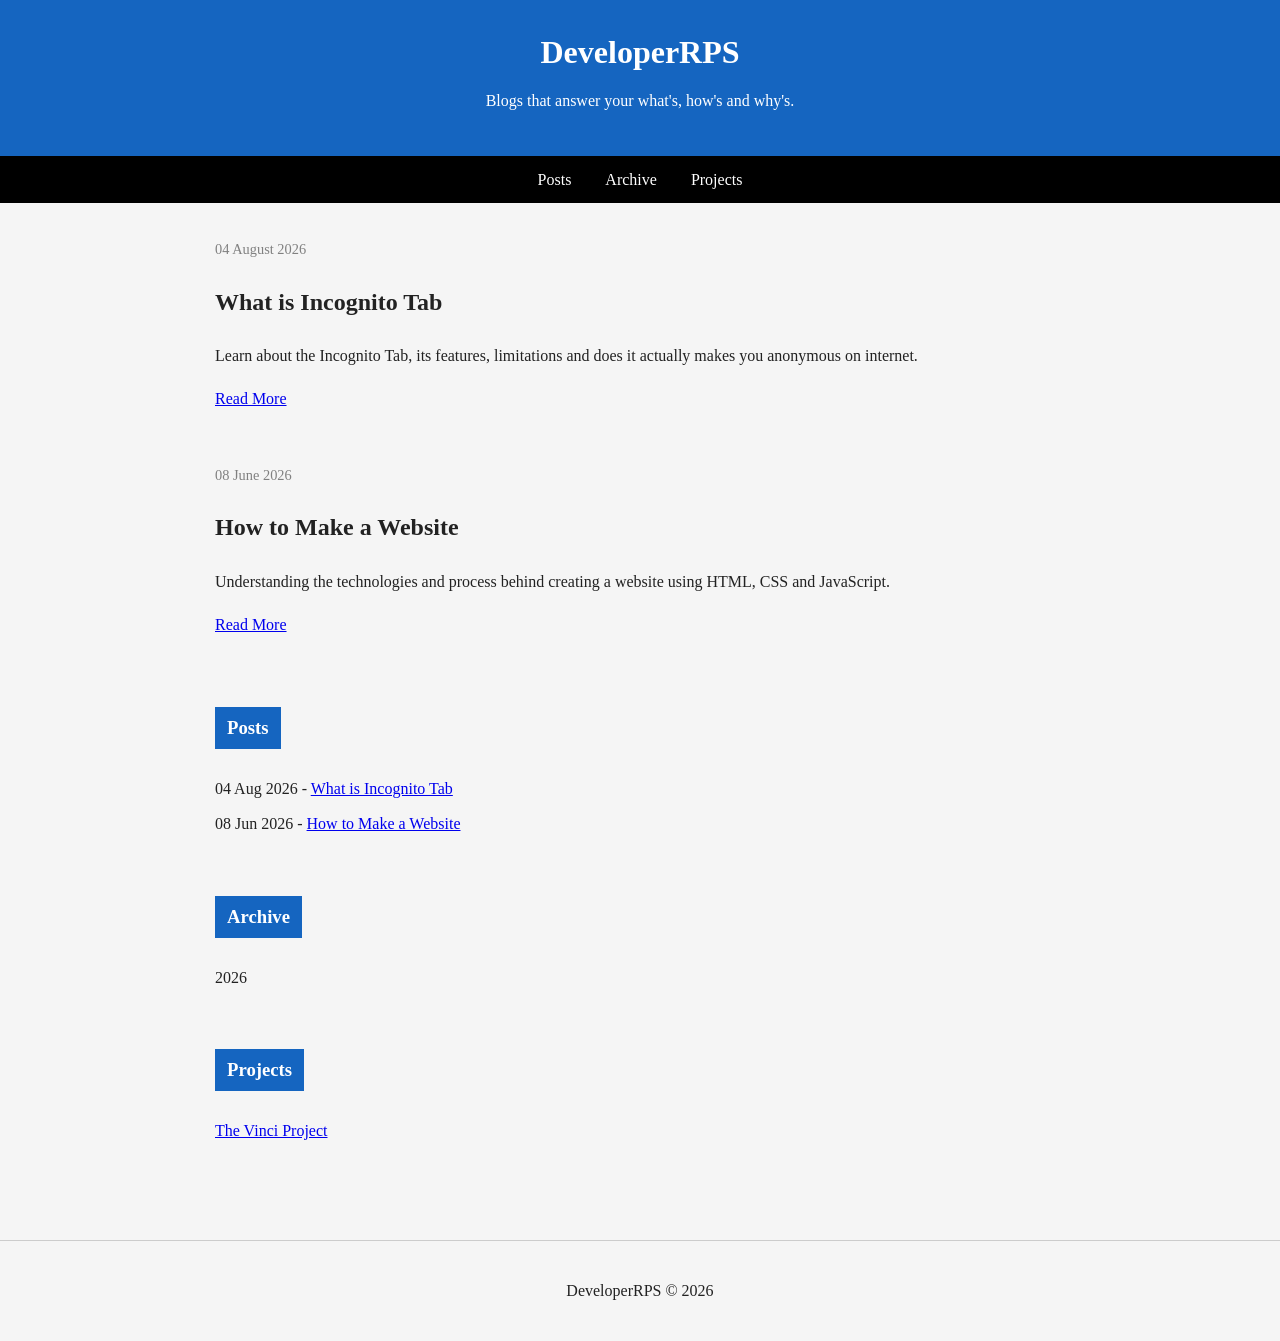
<file: index.html>
<!DOCTYPE html>
<html lang="en">
<head>
    <meta charset="UTF-8">
    <meta name="viewport" content="width=device-width, initial-scale=1.0">
    <title>DeveloperRPS</title>
    <link rel="stylesheet" href="style.css">
</head>
<body>

    <header>
        <h1>DeveloperRPS</h1>
        <p>Blogs that answer your what's, how's and why's.</p>
    </header>

    <nav>
        <a href="#posts">Posts</a>
        <a href="#archive">Archive</a>
        <a href="#projects">Projects</a>
    </nav>

    <div class="container">

    <main>

        <article>
            <p class="date">04 August 2026</p>

            <h2>What is Incognito Tab</h2>

            <p>
                Learn about the Incognito Tab, its features, limitations and
                does it actually makes you anonymous on internet.
            </p>

            <a href="what-is-incognito-tab.html">Read More</a>
        </article>

        <article>
            <p class="date">08 June 2026</p>

            <h2>How to Make a Website</h2>

            <p>
                Understanding the technologies and process behind
                creating a website using HTML, CSS and JavaScript.
            </p>

            <a href="how-to-make-a-website.html">Read More</a>
        </article>

        <section id="posts">
            <h3>Posts</h3>

            <ul>
                <li>
                    04 Aug 2026 -
                    <a href="what-is-incognito-tab.html">What is Incognito Tab</a>
                </li>

                <li>
                    08 Jun 2026 -
                    <a href="how-to-make-a-website.html">How to Make a Website</a>
                </li>
            </ul>
        </section>

        <section id="archive">
            <h3>Archive</h3>

            <ul>
                <li>2026</li>
            </ul>
        </section>

        <section id="projects">
            <h3>Projects</h3>

            <ul>
                <li><a href="https://devloperrps.github.io/The-Vinci-Project/">The Vinci Project</a></li>
            </ul>
        </section>

    </main>

    </div>

    <footer>
        <p>DeveloperRPS © 2026</p>
    </footer>

</body>
</html>
</file>
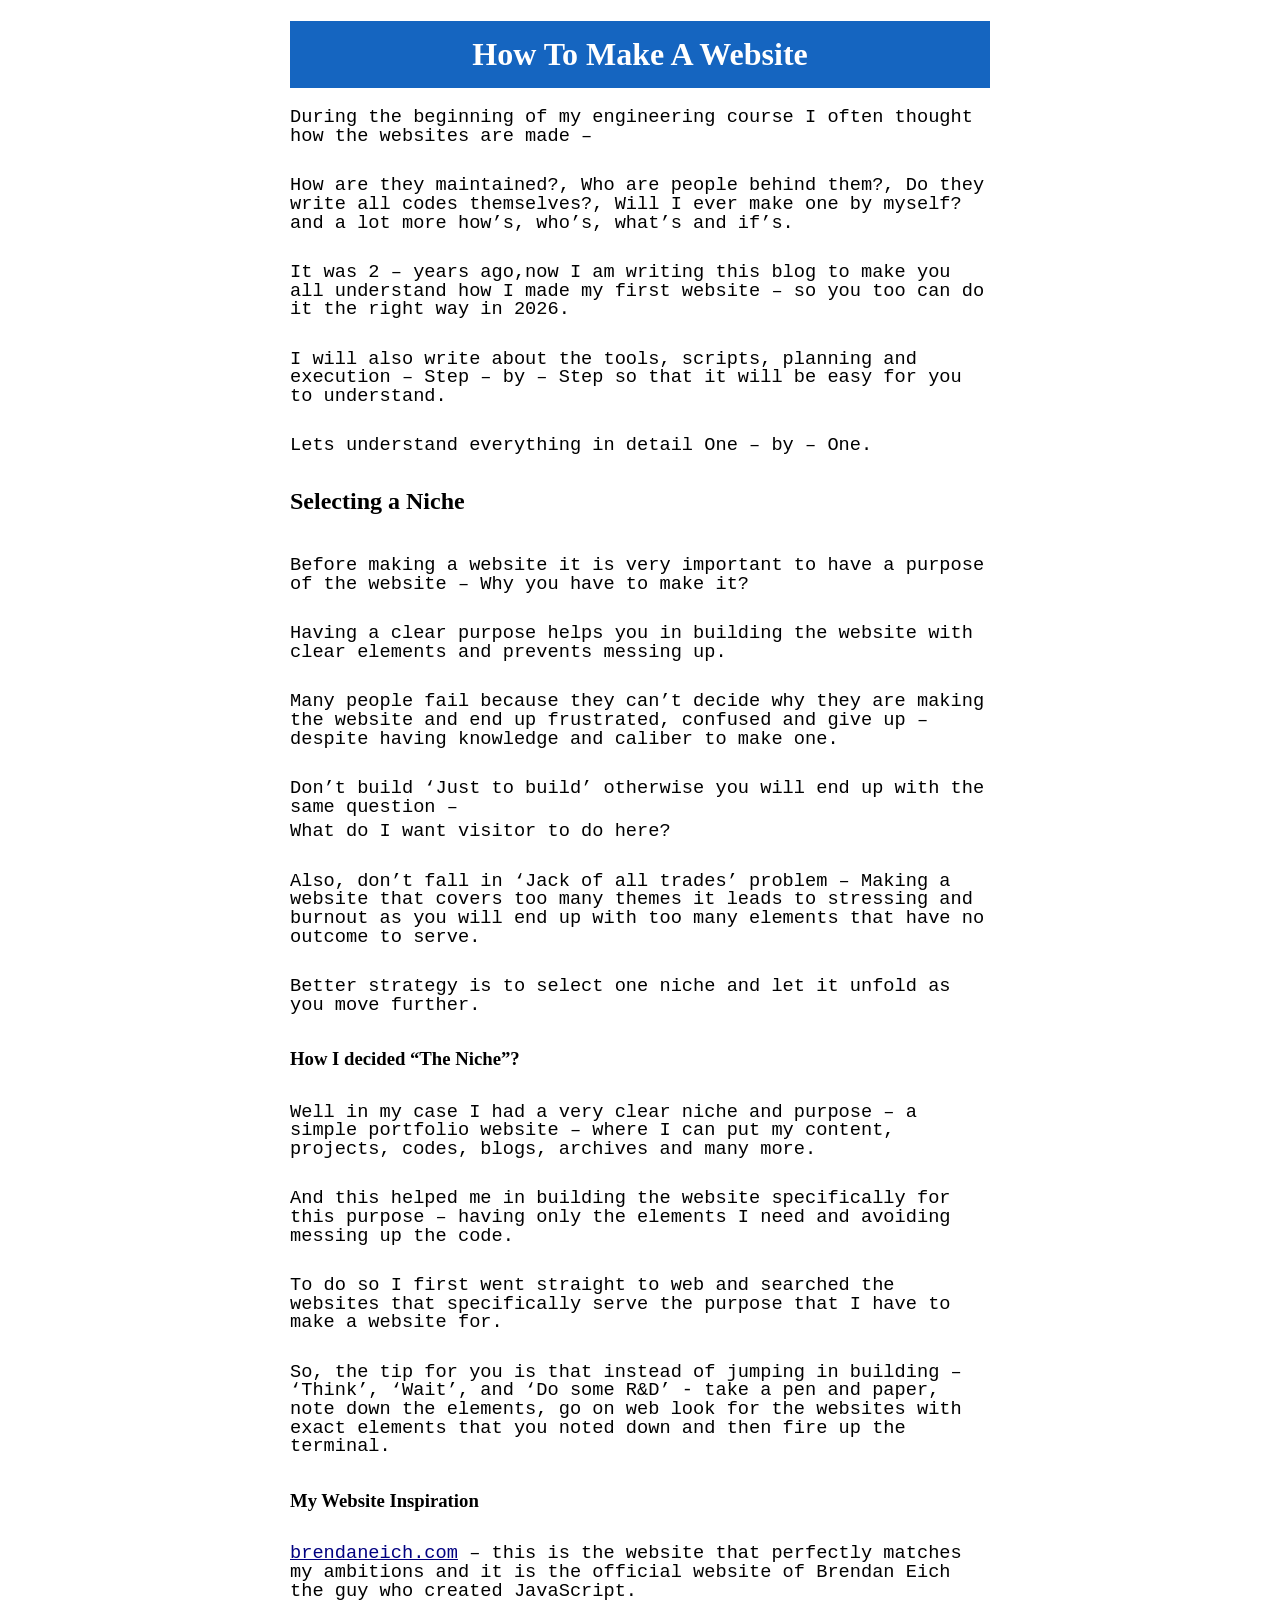
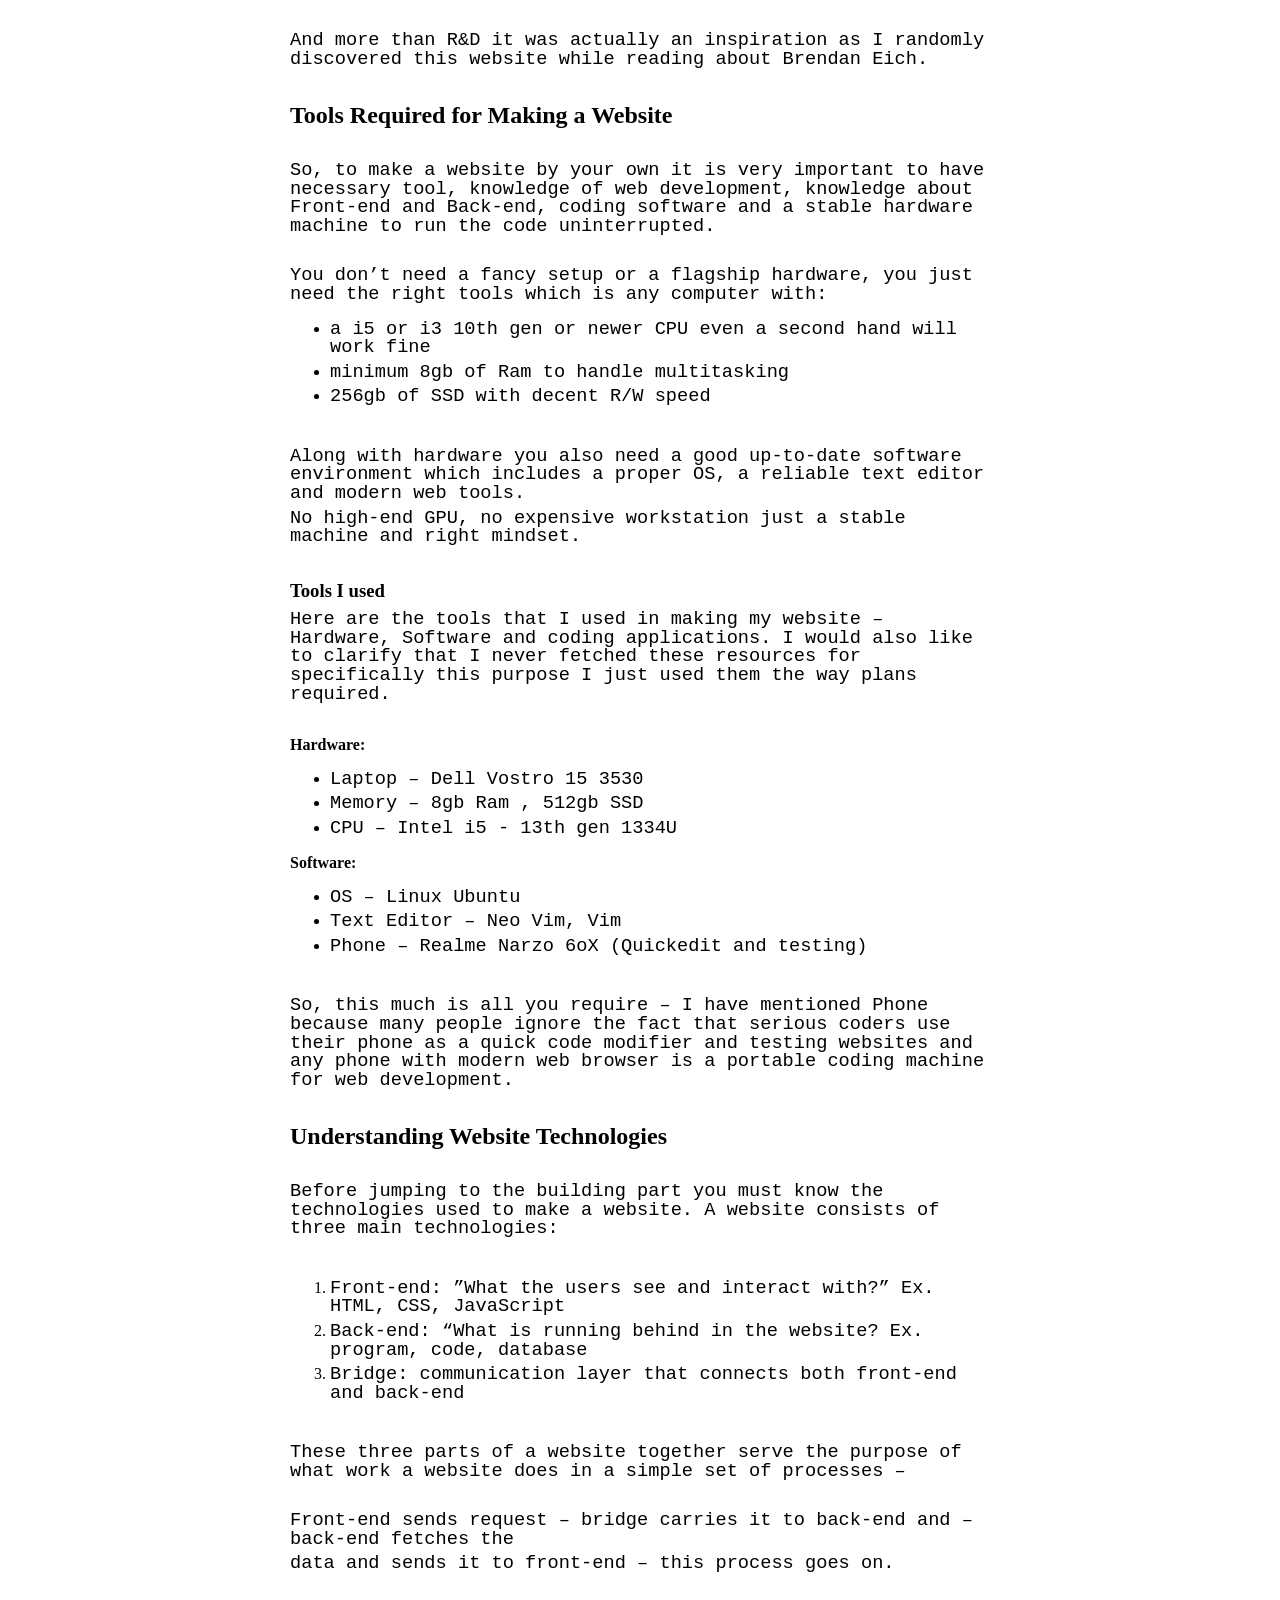
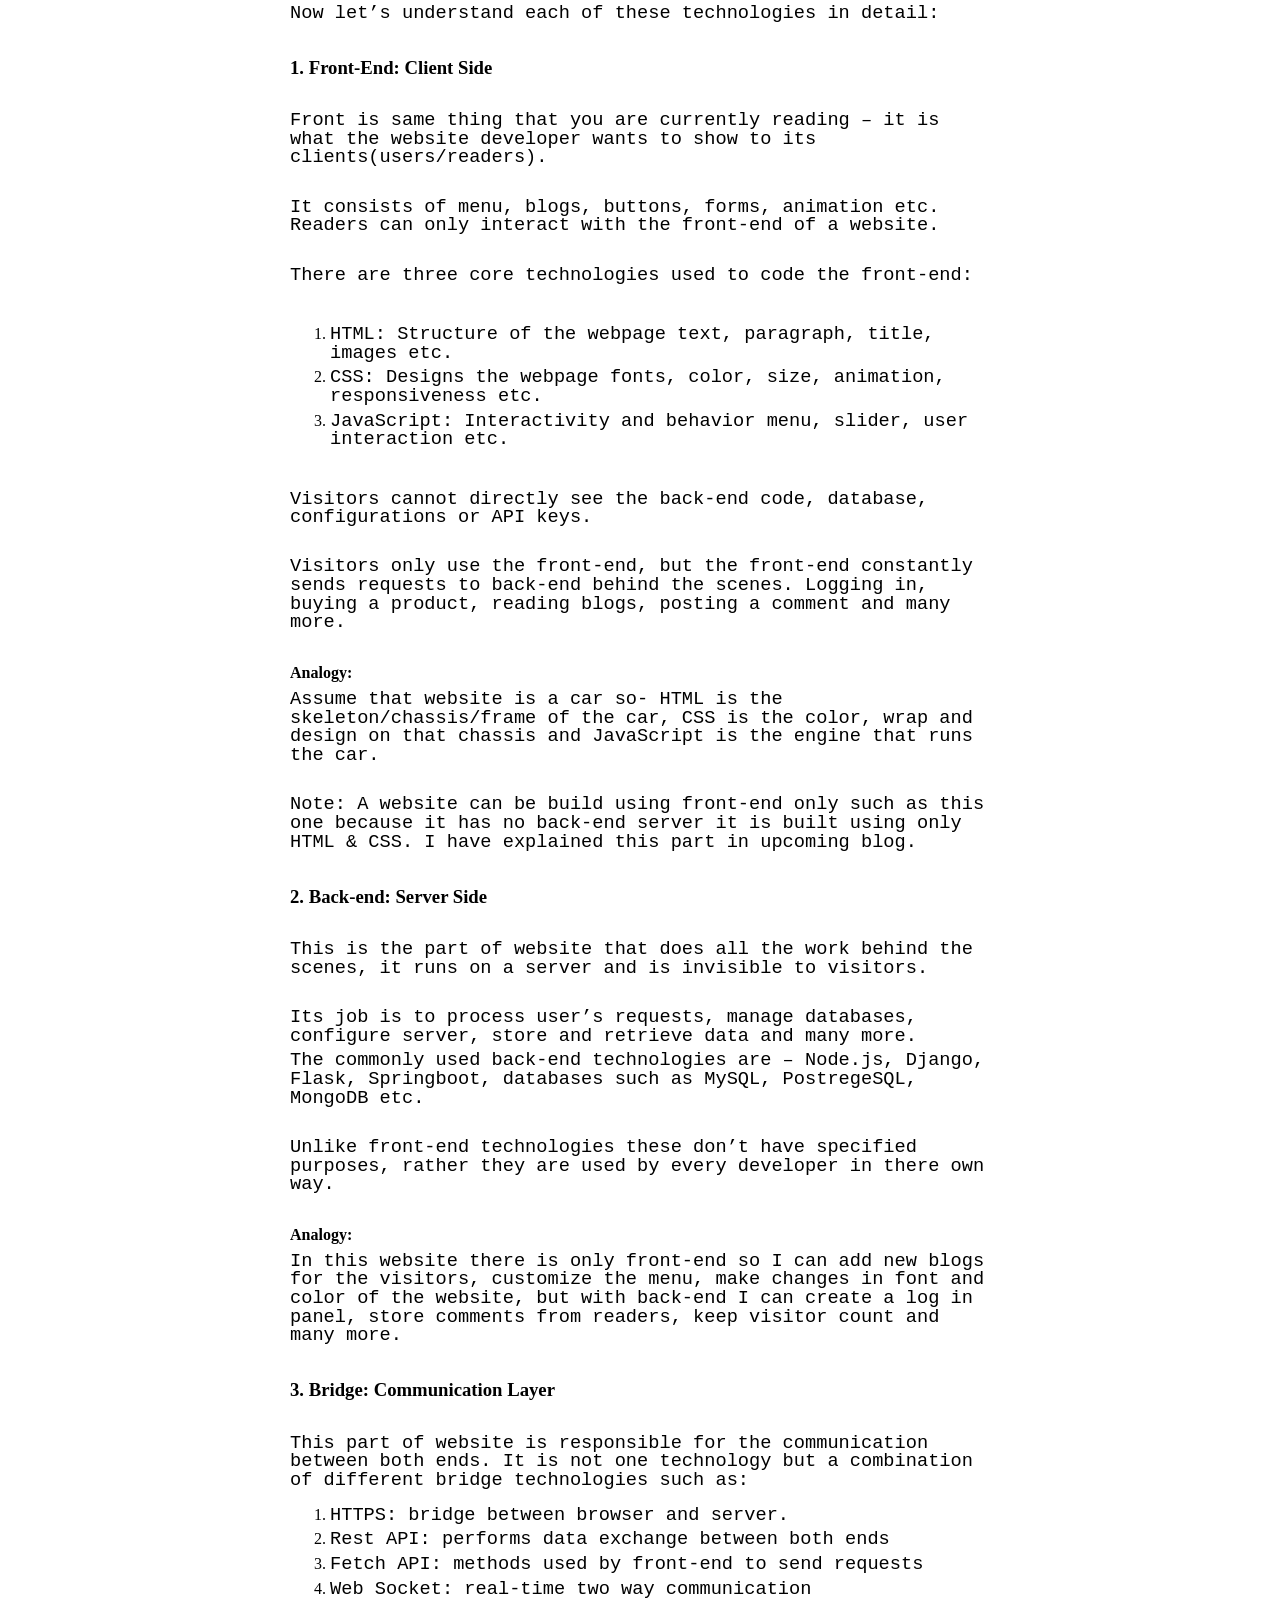
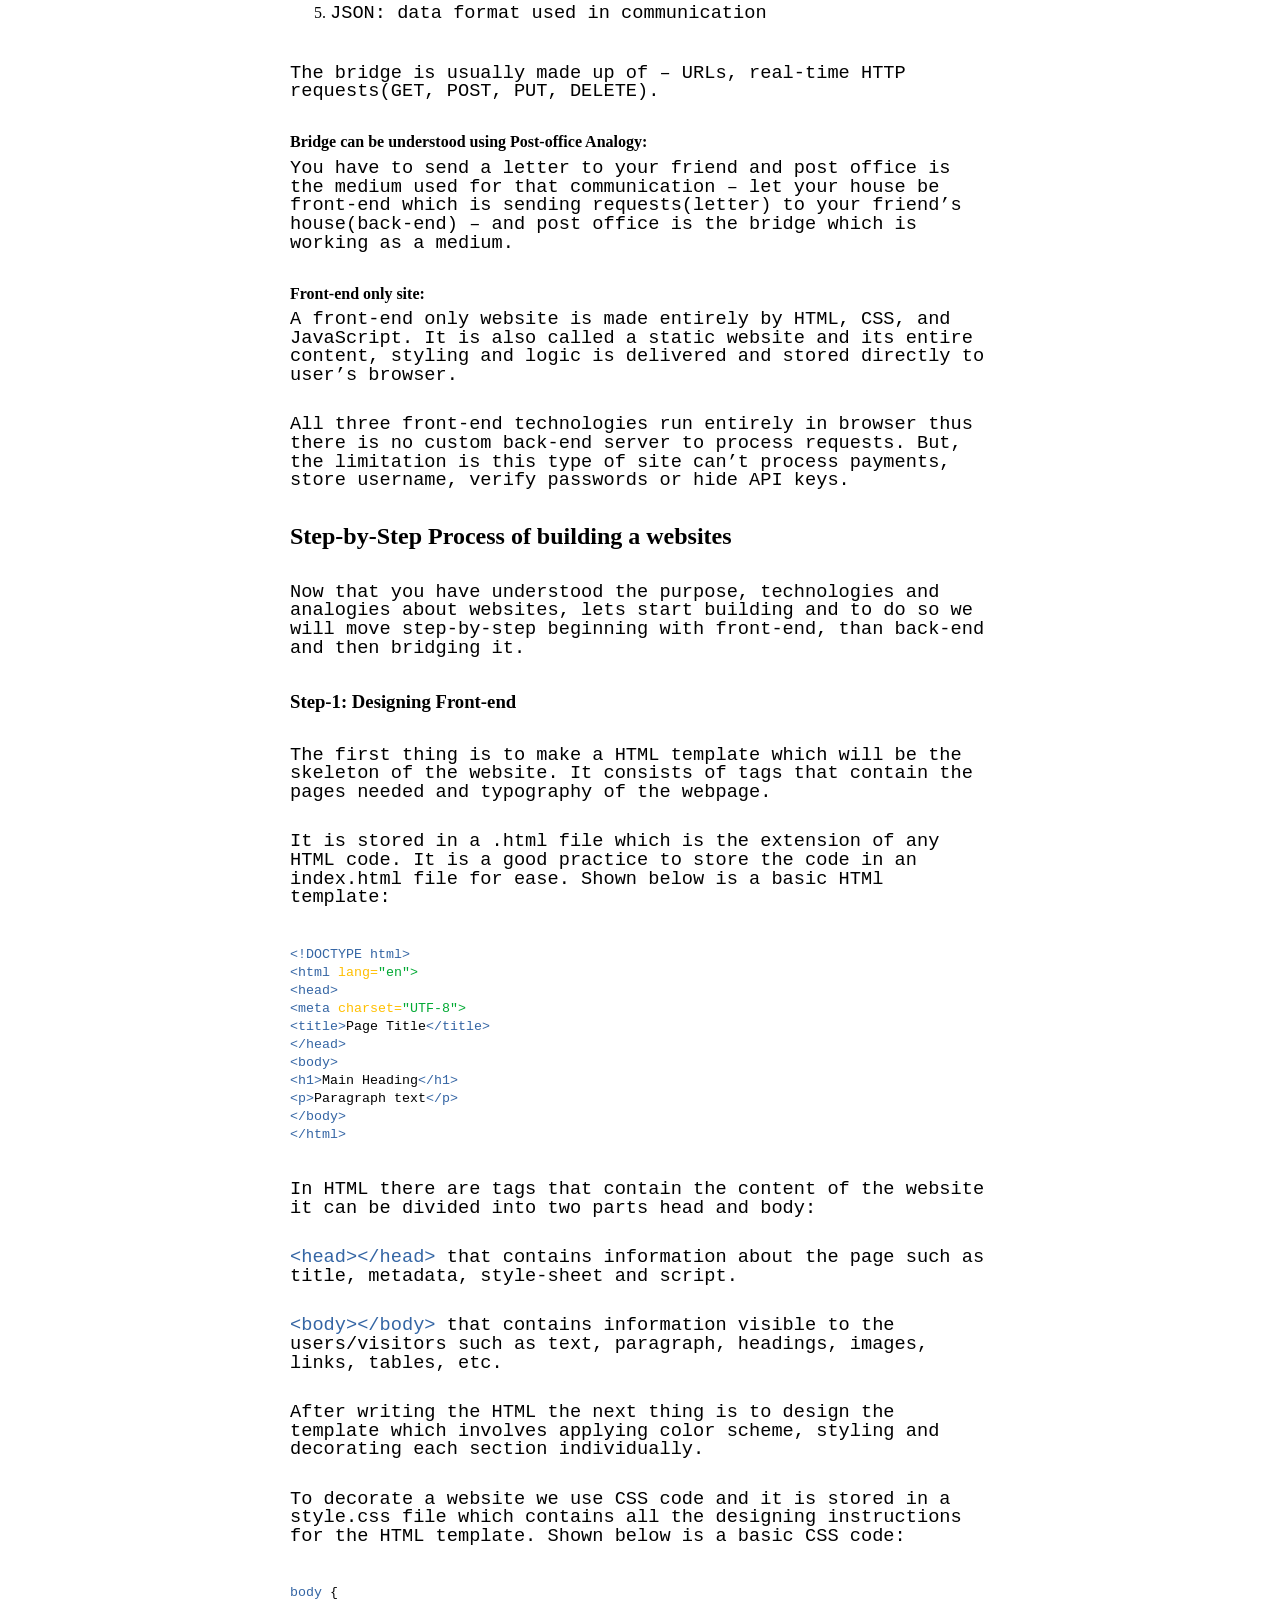
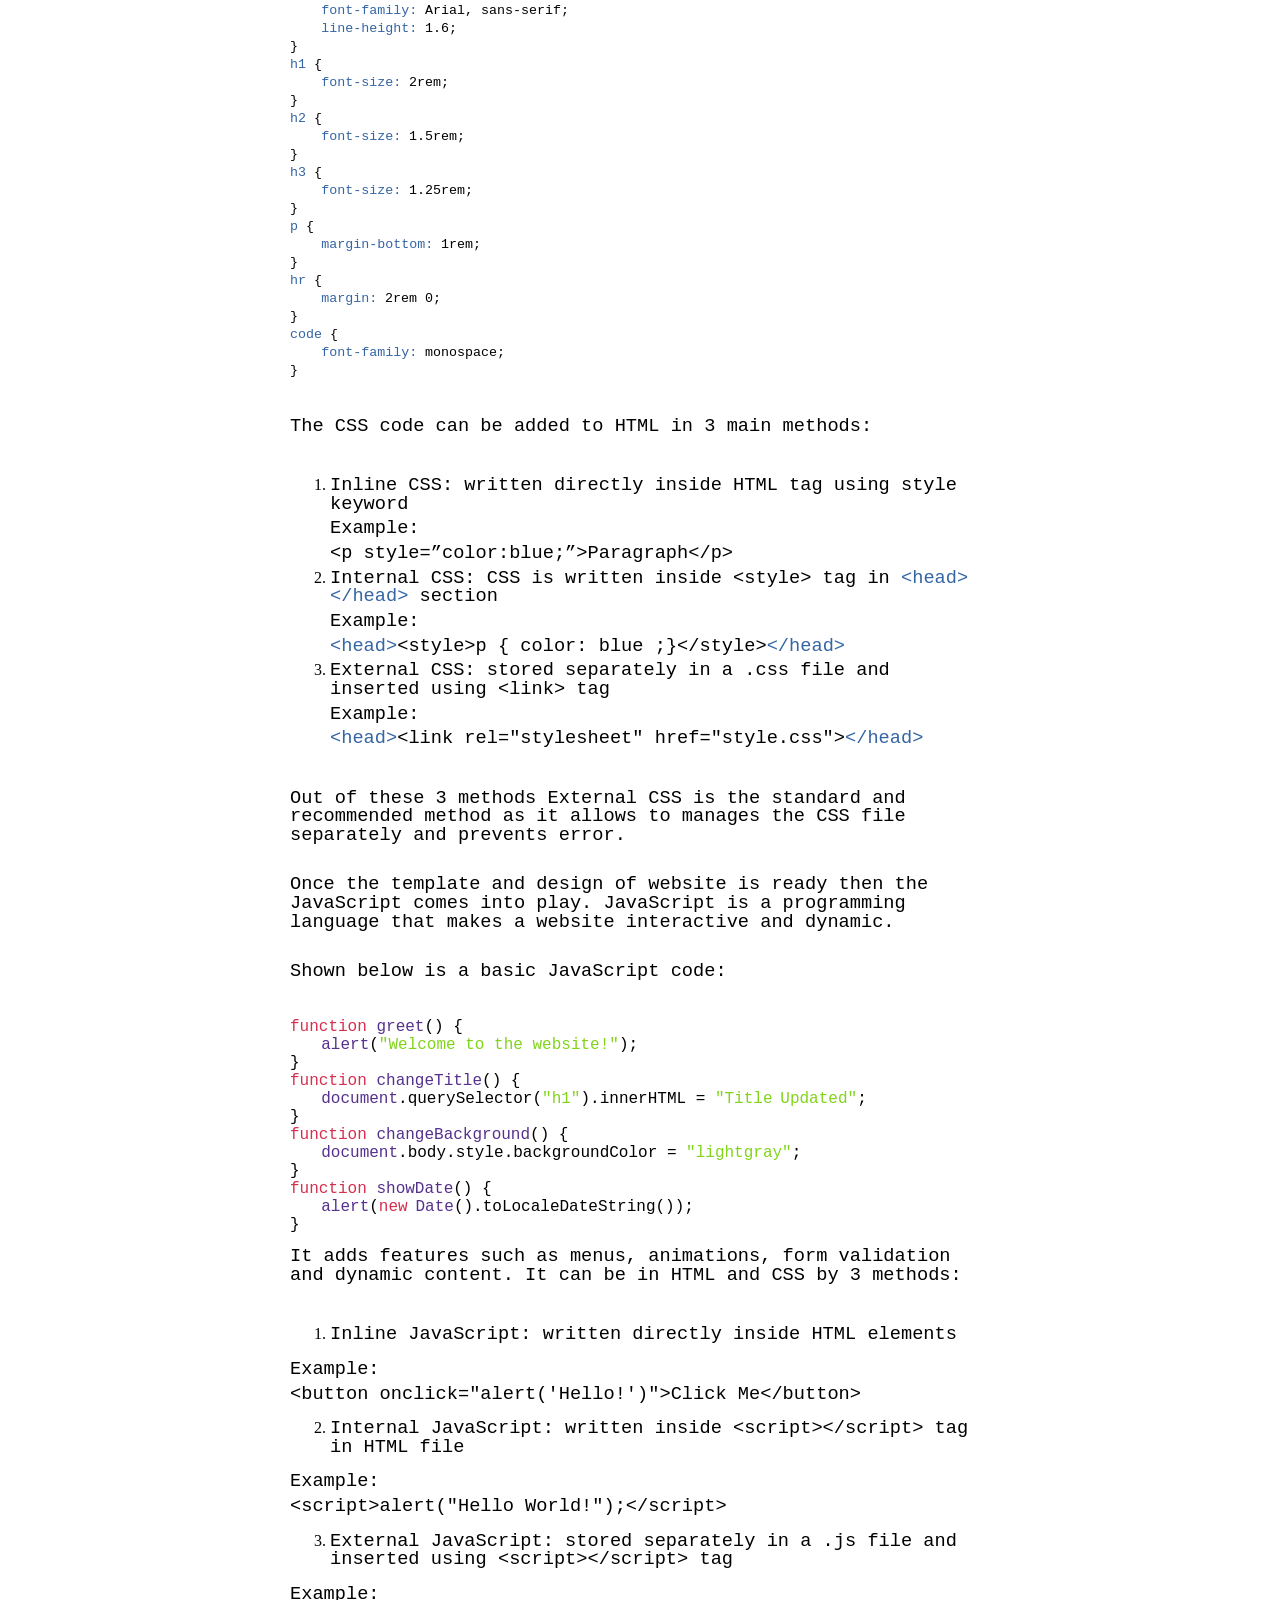
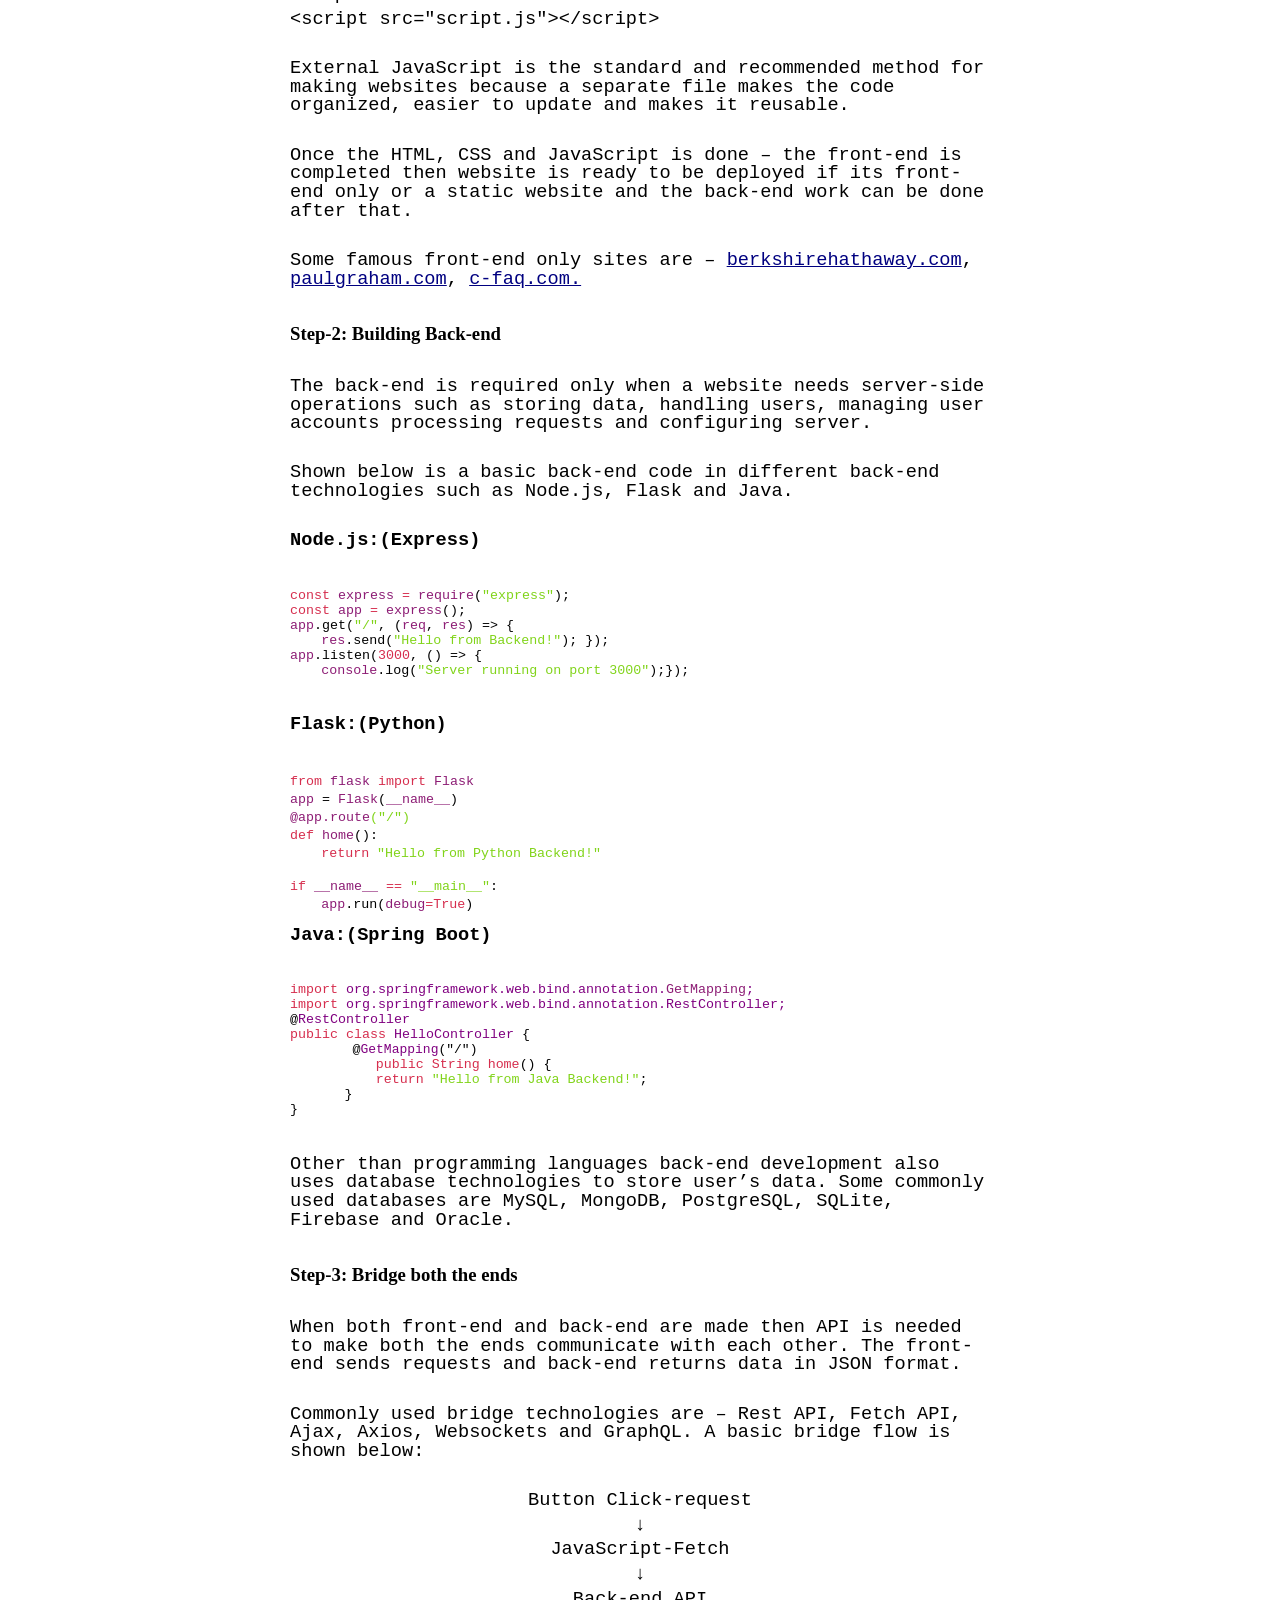
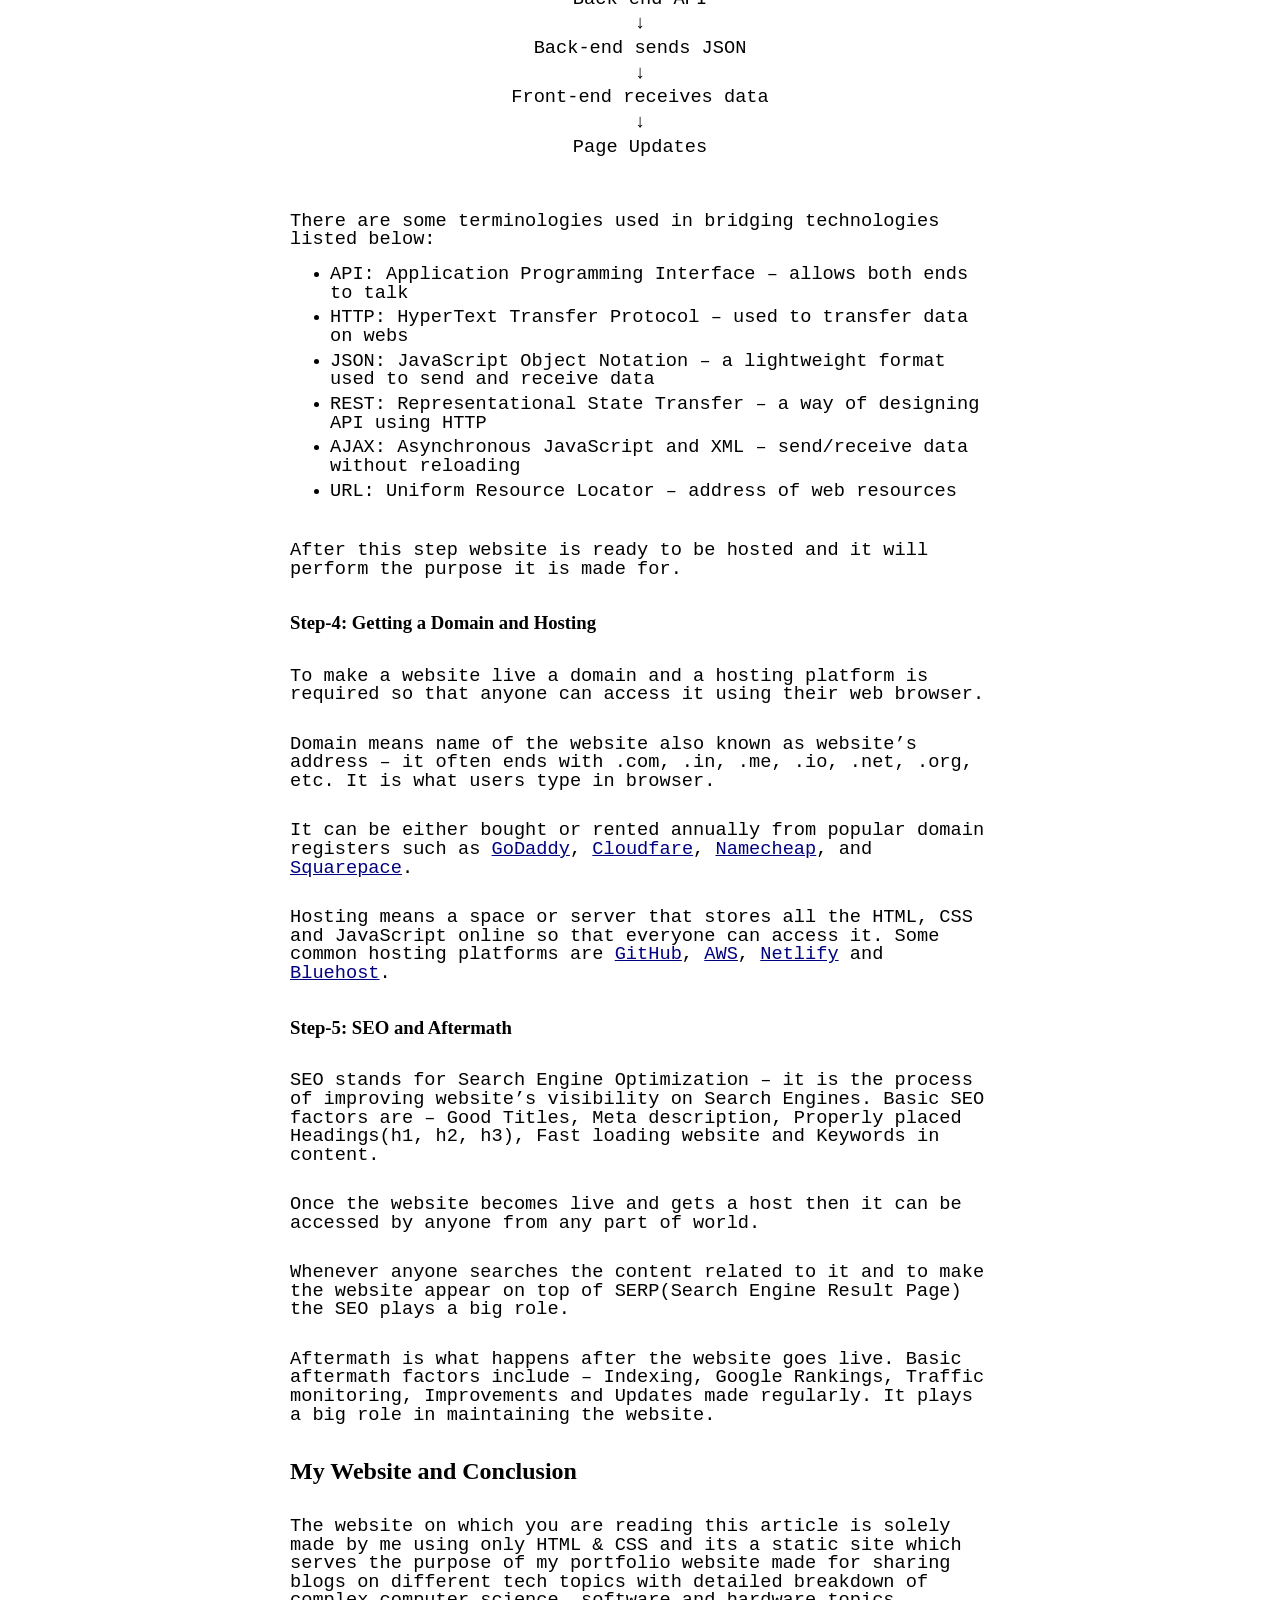
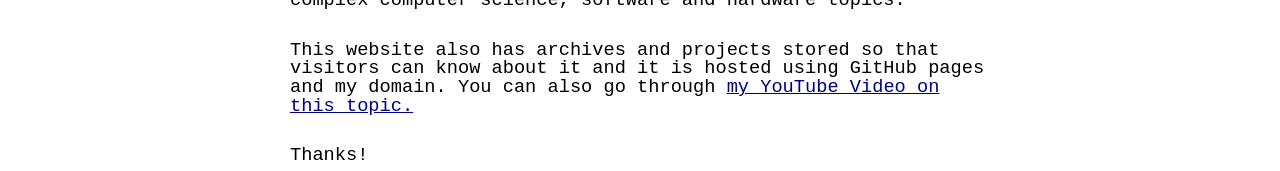
<file: how-to-make-a-website.html>
<!DOCTYPE html>
<html>
<head>
	<meta http-equiv="content-type" content="text/html; charset=utf-8"/>
	<title>How to Make a Website</title>
	<meta name="generator" content="LibreOffice 24.2.7.2 (Linux)"/>
	<meta name="changed" content="2026-06-08T20:07:51.878814810"/>
	<style type="text/css">
		@page { size: 8.5in 11in; margin-left: 0.79in; margin-right: 0.39in; margin-top: 0.39in; margin-bottom: 0.39in }
		p { color: #000000; line-height: 1.2; margin: 3px 0; background: transparent; }
		p { font-family: "Liberation Mono", monospace; font-size: 14pt }
		h2 { color: #000000; line-height: 100%; margin-top: 0.1in; margin-bottom: 0.1in; background: transparent; page-break-before: auto; page-break-after: avoid }
		h3 { color: #000000; margin-top: 0.1in; margin-bottom: 0.08in; background: transparent; page-break-after: avoid }
		h4 { color: #000000; margin-top: 0.08in; margin-bottom: 0.08in; background: transparent; page-break-after: avoid }
		pre { color: #000000; background: transparent }
		h1 { color: white; margin-bottom: 0.08in; background: blue; page-break-after: avoid }
		a:link { color: #000080; text-decoration: underline }
		a:visited { color: #800000; text-decoration: underline }
		body { max-width: 700px; margin: auto; }p { color: #000000; line-height: 1.4; margin: 6px 0; background: transparent; }
		h1 { color: white; background: #1565c0; text-align: center; padding: 15px; margin-bottom: 20px; }
	</style>
</head>
<body lang="en-US" text="#000000" link="#000080" vlink="#800000" bgcolor="#ffffff" dir="ltr"><h1 class="western" align="center">
How To Make A Website</h1>
<p class="western" style="line-height: 100%; background: transparent">
<font face="Liberation Mono, monospace">During the beginning of my
engineering course I often thought how the websites are made –</font></p>
<p class="western" style="line-height: 100%; background: transparent">
<br/>

</p>
<p class="western" style="line-height: 100%; background: transparent">
<font face="Liberation Mono, monospace">How are they maintained?, Who
are people behind them?, Do they write all codes themselves?, Will I
ever make one by myself? and a lot more how’s, who’s, what’s
and if’s.</font></p>
<p class="western" style="line-height: 100%; background: transparent">
<br/>

</p>
<p class="western" style="line-height: 100%; background: transparent">
<font face="Liberation Mono, monospace">It was 2 – years ago,now I
am writing this blog to make you all understand how I made my first
website – so you too can do it the right way in 2026.</font></p>
<p class="western" style="line-height: 100%; background: transparent">
<br/>

</p>
<p class="western" style="line-height: 100%; background: transparent">
<font face="Liberation Mono, monospace">I will also write about the
tools, scripts, planning and execution – Step – by – Step so
that it will be easy for you to understand.</font></p>
<p class="western" style="line-height: 100%; background: transparent">
<br/>

</p>
<p class="western" style="line-height: 100%; background: transparent">
<font face="Liberation Mono, monospace">Lets understand everything in
detail One – by – One.</font></p>
<p class="western" style="line-height: 100%; background: transparent">
<br/>

</p>
<h2 class="western">Selecting a Niche</h2>
<h2 class="western"><br/>

</h2>
<p class="western" style="line-height: 100%; background: transparent">
<font face="Liberation Mono, monospace">Before making a website it is
very important to have a purpose of the website – Why you have to
make it? </font>
</p>
<p class="western" style="line-height: 100%; background: transparent">
<br/>

</p>
<p class="western" style="line-height: 100%; background: transparent">
<font face="Liberation Mono, monospace">Having a clear purpose helps
you in building the website with clear elements and prevents messing
up.</font></p>
<p class="western" style="line-height: 100%; background: transparent">
<br/>

</p>
<p class="western" style="line-height: 100%; background: transparent">
<font face="Liberation Mono, monospace">Many people fail because they
can’t decide why they are making the website and end up frustrated,
confused and give up – despite having knowledge and caliber to make
one.</font></p>
<p class="western" style="line-height: 100%; background: transparent">
<br/>

</p>
<p class="western" style="line-height: 100%; background: transparent">
<font face="Liberation Mono, monospace">Don’t build ‘Just to
build’ otherwise you will end up with the same question – </font>
</p>
<p class="western" style="line-height: 100%; background: transparent">
<font face="Liberation Mono, monospace">What do I want visitor to do
here?</font></p>
<p class="western" style="line-height: 100%; background: transparent">
<br/>

</p>
<p class="western" style="line-height: 100%; background: transparent">
<font face="Liberation Mono, monospace">Also, don’t fall in ‘Jack
of all trades’ problem – Making a website that covers too many
themes it leads to stressing and burnout as you will end up with too
many elements that have no outcome to serve.</font></p>
<p class="western" style="line-height: 100%; background: transparent">
<br/>

</p>
<p class="western" style="line-height: 100%; background: transparent">
<font face="Liberation Mono, monospace">Better strategy is to select
one niche and let it unfold as you move further.</font></p>
<p class="western" style="line-height: 100%; background: transparent">
<br/>

</p>
<h3 class="western">How I decided “The Niche”?</h3>
<p class="western" style="line-height: 100%; background: transparent">
<br/>

</p>
<p class="western" style="line-height: 100%; background: transparent">
<font face="Liberation Mono, monospace">Well in my case I had a very
clear niche and purpose – a simple portfolio website – where I
can put my content, projects, codes, blogs, archives and many more.</font></p>
<p class="western" style="line-height: 100%; background: transparent">
<br/>

</p>
<p class="western" style="line-height: 100%; background: transparent">
<font face="Liberation Mono, monospace">And this helped me in
building the website specifically for this purpose – having only
the elements I need and avoiding messing up the code.</font></p>
<p class="western" style="line-height: 100%; background: transparent">
<br/>

</p>
<p class="western" style="line-height: 100%; background: transparent">
<font face="Liberation Mono, monospace">To do so I first went
straight to web and searched the websites that specifically serve the
purpose that I have to make a website for.</font></p>
<p class="western" style="line-height: 100%; background: transparent">
<br/>

</p>
<p class="western" style="line-height: 100%; background: transparent">
<font face="Liberation Mono, monospace">So, the tip for you is that
instead of jumping in building – ‘Think’, ‘Wait’, and ‘Do
some R&amp;D’ - take a pen and paper, note down the elements, go on
web look for the websites with exact elements that you noted down and
then fire up the terminal.</font></p>
<p class="western" style="line-height: 100%; background: transparent">
<br/>

</p>
<h3 class="western">My Website Inspiration</h3>
<p class="western" style="line-height: 100%; background: transparent">
<br/>

</p>
<p class="western" style="line-height: 100%; background: transparent">
<font face="Liberation Mono, monospace"><a href="https://brendaneich.com/">brendaneich.com</a>
– this is the website that perfectly matches my ambitions and it is
the official website of Brendan Eich the guy who created JavaScript.</font></p>
<p class="western" style="line-height: 100%; background: transparent">
<br/>

</p>
<p class="western" style="line-height: 100%; background: transparent">
<font face="Liberation Mono, monospace">And more than R&amp;D it was
actually an inspiration as I randomly discovered this website while
reading about Brendan Eich.</font></p>
<p class="western" style="line-height: 100%; background: transparent">
<br/>

</p>
<h2 class="western">Tools Required for Making a Website</h2>
<p class="western" style="line-height: 100%; background: transparent">
<br/>

</p>
<p class="western" style="line-height: 100%; background: transparent">
<font face="Liberation Mono, monospace">So, to make a website by your
own it is very important to have necessary tool, knowledge of web
development, knowledge about Front-end and Back-end, coding software
and a stable hardware machine to run the code uninterrupted.</font></p>
<p class="western" style="line-height: 100%; background: transparent">
<br/>

</p>
<p class="western" style="line-height: 100%; background: transparent">
<font face="Liberation Mono, monospace">You don’t need a fancy
setup or a flagship hardware, you just need the right tools which is
any computer with:</font></p>
<ul>
	<li><p class="western" style="line-height: 100%; background: transparent">
	<font face="Liberation Mono, monospace">a i5 or i3 10th gen or newer
	CPU even a second hand will work fine </font>
	</p></li>
	<li><p class="western" style="line-height: 100%; background: transparent">
	<font face="Liberation Mono, monospace">minimum 8gb of Ram to handle
	multitasking</font></p></li>
	<li><p class="western" style="line-height: 100%; background: transparent">
	<font face="Liberation Mono, monospace">256gb of SSD with decent R/W
	speed</font></p></li>
</ul>
<p class="western" style="line-height: 100%; background: transparent">
<br/>

</p>
<p class="western" style="line-height: 100%; background: transparent">
<font face="Liberation Mono, monospace">Along with hardware you also
need a good up-to-date software environment which includes a proper
OS, a reliable text editor and modern web tools. </font>
</p>
<p class="western" style="line-height: 100%; background: transparent">
<font face="Liberation Mono, monospace">No high-end GPU, no expensive
workstation just a stable machine and right mindset.</font></p>
<p class="western" style="line-height: 100%; background: transparent">
<br/>

</p>
<h3 class="western">Tools I used</h3>
<p class="western" style="line-height: 100%; background: transparent">
<font face="Liberation Mono, monospace">Here are the tools that I
used in making my website – Hardware, Software and coding
applications. I would also like to clarify that I never fetched these
resources for specifically this purpose I just used them the way
plans required.</font></p>
<p class="western" style="line-height: 100%; background: transparent">
<br/>

</p>
<h4 class="western">Hardware: 
</h4>
<ul>
	<li><p class="western" style="line-height: 100%; background: transparent">
	<font face="Liberation Mono, monospace">Laptop – Dell Vostro 15
	3530 </font>
	</p></li>
	<li><p class="western" style="line-height: 100%; background: transparent">
	<font face="Liberation Mono, monospace">Memory – 8gb Ram , 512gb
	SSD </font>
	</p></li>
	<li><p class="western" style="line-height: 100%; background: transparent">
	<font face="Liberation Mono, monospace">CPU – Intel i5 - 13th gen
	1334U</font></p></li>
</ul>
<h4 class="western">Software:</h4>
<ul>
	<li><p class="western" style="line-height: 100%; background: transparent">
	<font face="Liberation Mono, monospace">OS – Linux Ubuntu</font></p></li>
	<li><p class="western" style="line-height: 100%; background: transparent">
	<font face="Liberation Mono, monospace">Text Editor – Neo Vim, Vim</font></p></li>
	<li><p class="western" style="line-height: 100%; background: transparent">
	<font face="Liberation Mono, monospace">Phone – Realme Narzo 6oX
	(Quickedit and testing) </font>
	</p></li>
</ul>
<p class="western" style="line-height: 100%; background: transparent">
<br/>

</p>
<p class="western" style="line-height: 100%; background: transparent">
<font face="Liberation Mono, monospace">So, this much is all you
require – I have mentioned Phone because many people ignore the
fact that serious coders use their phone as a quick code modifier and
testing websites and any phone with modern web browser is a portable
coding machine for web development.</font></p>
<p class="western" style="line-height: 100%; background: transparent">
<br/>

</p>
<h2 class="western">Understanding Website Technologies</h2>
<p class="western" style="line-height: 100%; background: transparent">
<br/>

</p>
<p class="western" style="line-height: 100%; background: transparent">
<font face="Liberation Mono, monospace">Before jumping to the
building part you must know the technologies used to make a website.
A website consists of three main technologies:</font></p>
<p class="western" style="line-height: 100%; background: transparent">
<br/>

</p>
<ol>
	<li><p class="western" style="line-height: 100%; background: transparent">
	<font face="Liberation Mono, monospace">Front-end: ”What the users
	see and interact with?” Ex. HTML, CSS, JavaScript</font></p></li>
	<li><p class="western" style="line-height: 100%; background: transparent">
	<font face="Liberation Mono, monospace">Back-end: “What is running
	behind in the website? Ex. program, code, database</font></p></li>
	<li><p class="western" style="line-height: 100%; background: transparent">
	<font face="Liberation Mono, monospace">Bridge: communication layer
	that connects both front-end and back-end</font></p></li>
</ol>
<p class="western" style="line-height: 100%; background: transparent">
<br/>

</p>
<p class="western" style="line-height: 100%; background: transparent">
<font face="Liberation Mono, monospace">These three parts of a
website together serve the purpose of what work a website does in a
simple set of processes –</font></p>
<p class="western" style="line-height: 100%; background: transparent">
<br/>

</p>
<p class="western" style="line-height: 100%; background: transparent">
<font face="Liberation Mono, monospace">Front-end sends request –
bridge carries it to back-end and – back-end fetches the </font>
</p>
<p class="western" style="line-height: 100%; background: transparent">
<font face="Liberation Mono, monospace">data and sends it to
front-end – this process goes on.</font></p>
<p class="western" style="line-height: 100%; background: transparent">
<br/>

</p>
<p class="western" style="line-height: 100%; background: transparent">
<font face="Liberation Mono, monospace">Now let’s understand each
of these technologies in detail:</font></p>
<p class="western" style="line-height: 100%; background: transparent">
<br/>

</p>
<h3 class="western">1. Front-End: Client Side</h3>
<p class="western" style="line-height: 100%; background: transparent">
<br/>

</p>
<p class="western" style="line-height: 100%; background: transparent">
<font face="Liberation Mono, monospace">Front is same thing that you
are currently reading – it is what the website developer wants to
show to its clients(users/readers).</font></p>
<p class="western" style="line-height: 100%; background: transparent">
<br/>

</p>
<p class="western" style="line-height: 100%; background: transparent">
<font face="Liberation Mono, monospace">It consists of menu, blogs,
buttons, forms, animation etc. Readers can only interact with the
front-end of a website.</font></p>
<p class="western" style="line-height: 100%; background: transparent">
<br/>

</p>
<p class="western" style="line-height: 100%; background: transparent">
<font face="Liberation Mono, monospace">There are three core
technologies used to code the front-end:</font></p>
<p class="western" style="line-height: 100%; background: transparent">
<br/>

</p>
<ol>
	<li><p class="western" style="line-height: 100%; background: transparent">
	<font face="Liberation Mono, monospace">HTML: Structure of the
	webpage text, paragraph, title, images etc.</font></p></li>
	<li><p class="western" style="line-height: 100%; background: transparent">
	<font face="Liberation Mono, monospace">CSS: Designs the webpage
	fonts, color, size, animation, responsiveness etc.</font></p></li>
	<li><p class="western" style="line-height: 100%; background: transparent">
	<font face="Liberation Mono, monospace">JavaScript: Interactivity
	and behavior menu, slider, user interaction etc.</font></p></li>
</ol>
<p class="western" style="line-height: 100%; background: transparent">
<br/>

</p>
<p class="western" style="line-height: 100%; background: transparent">
<font face="Liberation Mono, monospace">Visitors cannot directly see
the back-end code, database, configurations or API keys. </font>
</p>
<p class="western" style="line-height: 100%; background: transparent">
<br/>

</p>
<p class="western" style="line-height: 100%; background: transparent">
<font face="Liberation Mono, monospace">Visitors only use the
front-end, but the front-end constantly sends requests to back-end
behind the scenes. Logging in, buying a product, reading blogs,
posting a comment and many more.</font></p>
<p class="western" style="line-height: 100%; background: transparent">
<br/>

</p>
<h4 class="western">Analogy: 
</h4>
<p class="western" style="line-height: 100%; background: transparent">
<font face="Liberation Mono, monospace">Assume that website is a car
so- HTML is the skeleton/chassis/frame of the car, CSS is the color,
wrap and design on that chassis and JavaScript is the engine that
runs the car.</font></p>
<p class="western" style="line-height: 100%; background: transparent">
<br/>

</p>
<p class="western" style="line-height: 100%; background: transparent">
<font face="Liberation Mono, monospace">Note: A website can be build
using front-end only such as this one because it has no back-end
server it is built using only HTML &amp; CSS. I have explained this
part in upcoming blog.</font></p>
<p class="western" style="line-height: 100%; background: transparent">
<br/>

</p>
<h3 class="western">2. Back-end: Server Side 
</h3>
<p class="western" style="line-height: 100%; background: transparent">
<br/>

</p>
<p class="western" style="line-height: 100%; background: transparent">
<font face="Liberation Mono, monospace">This is the part of website
that does all the work behind the scenes, it runs on a server and is
invisible to visitors. </font>
</p>
<p class="western" style="line-height: 100%; background: transparent">
<br/>

</p>
<p class="western" style="line-height: 100%; background: transparent">
<font face="Liberation Mono, monospace">Its job is to process user’s
requests, manage databases, configure server, store and retrieve data
and many more.</font></p>
<p class="western" style="line-height: 100%; background: transparent">
<font face="Liberation Mono, monospace">The commonly used back-end
technologies are – Node.js, Django, Flask, Springboot, databases
such as MySQL, PostregeSQL, MongoDB etc.</font></p>
<p class="western" style="line-height: 100%; background: transparent">
<br/>

</p>
<p class="western" style="line-height: 100%; background: transparent">
<font face="Liberation Mono, monospace">Unlike front-end technologies
these don’t have specified purposes, rather they are used by every
developer in there own way.</font></p>
<p class="western" style="line-height: 100%; background: transparent">
<br/>

</p>
<h4 class="western">Analogy:</h4>
<p class="western" style="line-height: 100%; background: transparent">
<font face="Liberation Mono, monospace">In this website there is only
front-end so I can add new blogs for the visitors, customize the
menu, make changes in font and color of the website, but with
back-end I can create a log in panel, store comments from readers,
keep visitor count and many more.</font></p>
<p class="western" style="line-height: 100%; background: transparent">
<br/>

</p>
<h3 class="western">3. Bridge: Communication Layer</h3>
<p class="western" style="line-height: 100%; background: transparent">
<br/>

</p>
<p class="western" style="line-height: 100%; background: transparent">
<font face="Liberation Mono, monospace">This part of website is
responsible for the communication between both ends. It is not one
technology but a combination of different bridge technologies such
as:</font></p>
<ol>
	<li><p class="western" style="line-height: 100%; background: transparent">
	<font face="Liberation Mono, monospace">HTTPS: bridge between
	browser and server.</font></p></li>
	<li><p class="western" style="line-height: 100%; background: transparent">
	<font face="Liberation Mono, monospace">Rest API: performs data
	exchange between both ends</font></p></li>
	<li><p class="western" style="line-height: 100%; background: transparent">
	<font face="Liberation Mono, monospace">Fetch API: methods used by
	front-end to send requests</font></p></li>
	<li><p class="western" style="line-height: 100%; background: transparent">
	<font face="Liberation Mono, monospace">Web Socket: real-time two
	way communication</font></p></li>
	<li><p class="western" style="line-height: 100%; background: transparent">
	<font face="Liberation Mono, monospace">JSON: data format used in
	communication</font></p></li>
</ol>
<p class="western" style="line-height: 100%; background: transparent">
<br/>

</p>
<p class="western" style="line-height: 100%; background: transparent">
<font face="Liberation Mono, monospace">The bridge is usually made up
of – URLs, real-time HTTP requests(GET, POST, PUT, DELETE).</font></p>
<p class="western" style="line-height: 100%; background: transparent">
<br/>

</p>
<h4 class="western">Bridge can be understood using Post-office
Analogy: 
</h4>
<p class="western" style="line-height: 100%; background: transparent">
<font face="Liberation Mono, monospace">You have to send a letter to
your friend and post office is the medium used for that communication
– let your house be front-end which is sending requests(letter) to
your friend’s house(back-end) – and post office is the bridge
which is working as a medium.</font></p>
<p class="western" style="line-height: 100%; background: transparent">
<br/>

</p>
<h4 class="western">Front-end only site:</h4>
<p class="western" style="line-height: 100%; background: transparent">
<font face="Liberation Mono, monospace">A front-end only website is
made entirely by HTML, CSS, and JavaScript. It is also called a
static website and its entire content, styling and logic is delivered
and stored directly to user’s browser.</font></p>
<p class="western" style="line-height: 100%; background: transparent">
<br/>

</p>
<p class="western" style="line-height: 100%; background: transparent">
<font face="Liberation Mono, monospace">All three front-end
technologies run entirely in browser thus there is no custom back-end
server to process requests. But, the limitation is this type of site
can’t process payments, store username, verify passwords or hide
API keys.</font></p>
<p class="western" style="line-height: 100%; background: transparent">
<br/>

</p>
<h2 class="western">Step-by-Step Process of building a websites</h2>
<p class="western" style="line-height: 100%; background: transparent">
<br/>

</p>
<p class="western" style="line-height: 100%; background: transparent">
<font face="Liberation Mono, monospace">Now that you have understood
the purpose, technologies and analogies about websites, lets start
building and to do so we will move step-by-step beginning with
front-end, than back-end and then bridging it.</font></p>
<p class="western" style="line-height: 100%; background: transparent">
<br/>

</p>
<h3 class="western">Step-1: Designing Front-end</h3>
<p class="western" style="line-height: 100%; background: transparent">
<br/>

</p>
<p class="western" style="line-height: 100%; background: transparent">
<font face="Liberation Mono, monospace">The first thing is to make a
HTML template which will be the skeleton of the website. It consists
of tags that contain the pages needed and typography of the webpage.</font></p>
<p class="western" style="line-height: 100%; background: transparent">
<br/>

</p>
<p class="western" style="line-height: 100%; background: transparent">
<font face="Liberation Mono, monospace">It is stored in a .html file
which is the extension of any HTML code. It is a good practice to
store the code in an index.html file for ease. Shown below is a basic
HTMl template: </font>
</p>
<p class="western" style="line-height: 100%; background: transparent">
<br/>

</p>
<pre class="western" style="font-weight: normal; text-align: justify"><font color="#3465a4"><font face="Liberation Mono, monospace"><font size="2" style="font-size: 10pt">&lt;!DOCTYPE html&gt; </font></font></font>
<font face="Liberation Mono, monospace"><font size="2" style="font-size: 10pt"><font color="#3465a4">&lt;html </font><font color="#ffbf00">lang=</font><font color="#00a933">&quot;en&quot;&gt;</font></font></font>
<font color="#3465a4"><font face="Liberation Mono, monospace"><font size="2" style="font-size: 10pt">&lt;head&gt;</font></font></font>
<font face="Liberation Mono, monospace"><font size="2" style="font-size: 10pt"><font color="#3465a4">&lt;meta</font> <font color="#ffbf00">charset=</font><font color="#00a933">&quot;UTF-8&quot;&gt;</font> </font></font>
<font face="Liberation Mono, monospace"><font size="2" style="font-size: 10pt"><font color="#3465a4">&lt;title&gt;</font>Page Title<font color="#3465a4">&lt;/title&gt;</font> </font></font>
<font color="#3465a4"><font face="Liberation Mono, monospace"><font size="2" style="font-size: 10pt">&lt;/head&gt;</font></font></font>
<font face="Liberation Mono, monospace"><font size="2" style="font-size: 10pt"><font color="#3465a4">&lt;body&gt;</font> </font></font>
<font face="Liberation Mono, monospace"><font size="2" style="font-size: 10pt"><font color="#3465a4">&lt;h1&gt;</font>Main Heading<font color="#3465a4">&lt;/h1&gt;</font> </font></font>
<font face="Liberation Mono, monospace"><font size="2" style="font-size: 10pt"><font color="#3465a4">&lt;p&gt;</font>Paragraph text<font color="#3465a4">&lt;/p&gt;</font> </font></font>
<font color="#3465a4"><font face="Liberation Mono, monospace"><font size="2" style="font-size: 10pt">&lt;/body&gt;</font></font></font>
<font color="#3465a4"><font face="Liberation Mono, monospace"><font size="2" style="font-size: 10pt">&lt;/html&gt;</font></font></font></pre><p class="western" style="line-height: 100%; background: transparent">
<br/>

</p>
<p class="western" style="line-height: 100%; background: transparent">
<font face="Liberation Mono, monospace">In HTML there are tags that
contain the content of the website it can be divided into two parts
head and body:</font></p>
<p class="western" style="line-height: 100%; background: transparent">
<br/>

</p>
<p class="western" style="line-height: 100%; background: transparent">
<font face="Liberation Mono, monospace"><font color="#3465a4">&lt;head&gt;&lt;/head&gt;</font>
that contains information about the page such as title, metadata,
style-sheet and script.</font></p>
<p class="western" style="line-height: 100%; background: transparent">
<br/>

</p>
<p class="western" style="line-height: 100%; background: transparent">
<font face="Liberation Mono, monospace"><font color="#3465a4">&lt;body&gt;&lt;/body&gt;</font>
that contains information visible to the users/visitors such as text,
paragraph, headings, images, links, tables, etc.</font></p>
<p class="western" style="line-height: 100%; background: transparent">
<br/>

</p>
<p class="western" style="line-height: 100%; background: transparent">
<font face="Liberation Mono, monospace">After writing the HTML the
next thing is to design the template which involves applying color
scheme, styling and decorating each section individually.</font></p>
<p class="western" style="line-height: 100%; background: transparent">
<br/>

</p>
<p class="western" style="line-height: 100%; background: transparent">
<font face="Liberation Mono, monospace">To decorate a website we use
CSS code and it is stored in a style.css file which contains all the
designing instructions for the HTML template. Shown below is a basic
CSS code: </font>
</p>
<p class="western" style="line-height: 100%; background: transparent">
<br/>

</p>
<pre class="western" style="font-weight: normal; text-align: justify"><font face="Liberation Mono, monospace"><font size="2" style="font-size: 10pt"><font color="#3465a4">body</font> {</font></font>
    <font color="#3465a4"><font face="Liberation Mono, monospace"><font size="2" style="font-size: 10pt"><span style="font-weight: normal">font-family:</span></font></font></font><span style="font-weight: normal"> </span><font face="Liberation Mono, monospace"><font size="2" style="font-size: 10pt"><span style="font-weight: normal">Arial, sans-serif;</span></font></font>
    <font color="#3465a4"><font face="Liberation Mono, monospace"><font size="2" style="font-size: 10pt"><span style="font-weight: normal">line-height:</span></font></font></font><span style="font-weight: normal"> </span><font face="Liberation Mono, monospace"><font size="2" style="font-size: 10pt"><span style="font-weight: normal">1.6;</span></font></font>
<font face="Liberation Mono, monospace"><font size="2" style="font-size: 10pt">}</font></font>
<font face="Liberation Mono, monospace"><font size="2" style="font-size: 10pt"><font color="#3465a4">h1 </font>{</font></font>
    <font color="#3465a4"><font face="Liberation Mono, monospace"><font size="2" style="font-size: 10pt"><span style="font-weight: normal">font-size:</span></font></font></font><span style="font-weight: normal"> </span><font face="Liberation Mono, monospace"><font size="2" style="font-size: 10pt"><span style="font-weight: normal">2rem;</span></font></font>
<font face="Liberation Mono, monospace"><font size="2" style="font-size: 10pt">}</font></font>
<font face="Liberation Mono, monospace"><font size="2" style="font-size: 10pt"><font color="#3465a4">h2</font> {</font></font>
    <font color="#3465a4"><font face="Liberation Mono, monospace"><font size="2" style="font-size: 10pt"><span style="font-weight: normal">font-size:</span></font></font></font><span style="font-weight: normal"> </span><font face="Liberation Mono, monospace"><font size="2" style="font-size: 10pt"><span style="font-weight: normal">1.5rem;</span></font></font>
<font face="Liberation Mono, monospace"><font size="2" style="font-size: 10pt">}</font></font>
<font face="Liberation Mono, monospace"><font size="2" style="font-size: 10pt"><font color="#3465a4">h3</font> {</font></font>
    <font color="#3465a4"><font face="Liberation Mono, monospace"><font size="2" style="font-size: 10pt"><span style="font-weight: normal">font-size:</span></font></font></font><span style="font-weight: normal"> </span><font face="Liberation Mono, monospace"><font size="2" style="font-size: 10pt"><span style="font-weight: normal">1.25rem;</span></font></font>
<font face="Liberation Mono, monospace"><font size="2" style="font-size: 10pt">}</font></font>
<font face="Liberation Mono, monospace"><font size="2" style="font-size: 10pt"><font color="#3465a4">p</font> {</font></font>
    <font color="#3465a4"><font face="Liberation Mono, monospace"><font size="2" style="font-size: 10pt"><span style="font-weight: normal">margin-bottom:</span></font></font></font><span style="font-weight: normal"> </span><font face="Liberation Mono, monospace"><font size="2" style="font-size: 10pt"><span style="font-weight: normal">1rem;</span></font></font>
<font face="Liberation Mono, monospace"><font size="2" style="font-size: 10pt">}</font></font>
<font face="Liberation Mono, monospace"><font size="2" style="font-size: 10pt"><font color="#3465a4">hr</font> {</font></font>
    <font color="#3465a4"><font face="Liberation Mono, monospace"><font size="2" style="font-size: 10pt"><span style="font-weight: normal">margin:</span></font></font></font><span style="font-weight: normal"> </span><font face="Liberation Mono, monospace"><font size="2" style="font-size: 10pt"><span style="font-weight: normal">2rem 0;</span></font></font>
<font face="Liberation Mono, monospace"><font size="2" style="font-size: 10pt">}</font></font>
<font face="Liberation Mono, monospace"><font size="2" style="font-size: 10pt"><font color="#3465a4">code</font> {</font></font>
    <font color="#3465a4"><font face="Liberation Mono, monospace"><font size="2" style="font-size: 10pt"><span style="font-weight: normal">font-family:</span></font></font></font><span style="font-weight: normal"> </span><font face="Liberation Mono, monospace"><font size="2" style="font-size: 10pt"><span style="font-weight: normal">monospace;</span></font></font>
<font face="Liberation Mono, monospace"><font size="2" style="font-size: 10pt">}</font></font></pre><p class="western" style="line-height: 100%; background: transparent">
<br/>

</p>
<p class="western" style="line-height: 100%; background: transparent">
<font face="Liberation Mono, monospace">The CSS code can be added to
HTML in 3 main methods:</font></p>
<p class="western" style="line-height: 100%; background: transparent">
<br/>

</p>
<ol>
	<li><p class="western" style="line-height: 100%; background: transparent">
	<font face="Liberation Mono, monospace">Inline CSS: written directly
	inside HTML tag using style keyword </font>
	</p>
	<p class="western" style="line-height: 100%; background: transparent">
	<font face="Liberation Mono, monospace">Example: </font>
	</p>
	<p class="western" style="line-height: 100%; background: transparent">
	<font face="Liberation Mono, monospace">&lt;p
	style=”color:blue;”&gt;Paragraph&lt;/p&gt; </font>
	</p></li>
	<li><p class="western" style="line-height: 100%; background: transparent">
	<font face="Liberation Mono, monospace">Internal CSS: CSS is written
	inside &lt;style&gt; tag in <font color="#3465a4">&lt;head&gt;&lt;/head&gt;</font>
	section</font></p>
	<p class="western" style="line-height: 100%; background: transparent">
	<font face="Liberation Mono, monospace">Example:</font></p>
	<p class="western" style="line-height: 100%; background: transparent">
	<font face="Liberation Mono, monospace"><font color="#3465a4">&lt;head&gt;</font>&lt;style&gt;p
	{ color: blue ;}&lt;/style&gt;<font color="#3465a4">&lt;/head&gt;</font></font></p></li>
	<li><p class="western" style="line-height: 100%; background: transparent">
	<font face="Liberation Mono, monospace">External CSS: stored
	separately in a .css file and inserted using &lt;link&gt; tag</font></p>
	<p class="western" style="line-height: 100%; background: transparent">
	<font face="Liberation Mono, monospace">Example:</font></p>
	<p class="western" style="line-height: 100%; background: transparent">
	<font face="Liberation Mono, monospace"><font color="#3465a4">&lt;head&gt;</font>&lt;link
	rel=&quot;stylesheet&quot; href=&quot;style.css&quot;&gt;<font color="#3465a4">&lt;/head&gt;</font></font></p></li>
</ol>
<p class="western" style="line-height: 100%; background: transparent">
<br/>

</p>
<p class="western" style="line-height: 100%; background: transparent">
<font face="Liberation Mono, monospace">Out of these 3 methods
External CSS is the standard and recommended method as it allows to
manages the CSS file separately and prevents error.</font></p>
<p class="western" style="line-height: 100%; background: transparent">
<br/>

</p>
<p class="western" style="line-height: 100%; background: transparent">
<font face="Liberation Mono, monospace">Once the template and design
of website is ready then the JavaScript comes into play. JavaScript
is a programming language that makes a website interactive and
dynamic. </font>
</p>
<p class="western" style="line-height: 100%; background: transparent">
<br/>

</p>
<p class="western" style="line-height: 100%; background: transparent">
<font face="Liberation Mono, monospace">Shown below is a basic
JavaScript code: </font>
</p>
<p class="western" style="line-height: 100%; background: transparent">
<br/>

</p>
<pre class="western" style="text-align: justify"><font face="Liberation Mono, monospace"><font color="#d62e4e">function</font> <font color="#55308d">greet</font>() {</font>
    <font color="#55308d"><font face="Liberation Mono, monospace">alert</font></font><font face="Liberation Mono, monospace">(</font><font color="#81d41a"><font face="Liberation Mono, monospace">&quot;Welcome to the website!&quot;</font></font><font face="Liberation Mono, monospace">);</font>
<font face="Liberation Mono, monospace">}</font>
<font face="Liberation Mono, monospace"><font color="#d62e4e">function</font> <font color="#55308d">changeTitle</font>() {</font>
    <font color="#55308d"><font face="Liberation Mono, monospace">document</font></font><font face="Liberation Mono, monospace">.querySelector(</font><font color="#81d41a"><font face="Liberation Mono, monospace">&quot;h1&quot;</font></font><font face="Liberation Mono, monospace">).innerHTML = </font><font color="#81d41a"><font face="Liberation Mono, monospace">&quot;Title</font></font> <font color="#81d41a"><font face="Liberation Mono, monospace">Updated&quot;</font></font><font face="Liberation Mono, monospace">;</font>
<font face="Liberation Mono, monospace">}</font>
<font face="Liberation Mono, monospace"><font color="#d62e4e">function</font> <font color="#55308d">changeBackground</font>() {</font>
    <font color="#55308d"><font face="Liberation Mono, monospace">document</font></font><font face="Liberation Mono, monospace">.body.style.backgroundColor = </font><font color="#81d41a"><font face="Liberation Mono, monospace">&quot;lightgray&quot;</font></font><font face="Liberation Mono, monospace">;</font>
<font face="Liberation Mono, monospace">}</font>
<font face="Liberation Mono, monospace"><font color="#d62e4e">function</font> <font color="#55308d">showDate</font>() {</font>
    <font color="#55308d"><font face="Liberation Mono, monospace">alert</font></font><font face="Liberation Mono, monospace">(</font><font color="#d62e4e"><font face="Liberation Mono, monospace">new</font></font> <font color="#55308d"><font face="Liberation Mono, monospace">Date</font></font><font face="Liberation Mono, monospace">().toLocaleDateString());</font>
<font face="Liberation Mono, monospace">}</font></pre><p class="western" style="line-height: 100%; background: transparent">
<font face="Liberation Mono, monospace">It adds features such as
menus, animations, form validation and dynamic content. It can be in
HTML and CSS by 3 methods:</font></p>
<p class="western" style="line-height: 100%; background: transparent">
<br/>

</p>
<ol>
	<li><p class="western" style="line-height: 100%; background: transparent">
	<font face="Liberation Mono, monospace">Inline JavaScript: written
	directly inside HTML elements</font></p></li>
</ol>
<p class="western" style="line-height: 100%; background: transparent">
<font face="Liberation Mono, monospace">Example: </font>
</p>
<p class="western" style="line-height: 100%; background: transparent">
<font face="Liberation Mono, monospace">&lt;button
onclick=&quot;alert('Hello!')&quot;&gt;Click Me&lt;/button&gt; </font>
</p>
<ol start="2">
	<li><p class="western" style="line-height: 100%; background: transparent">
	<font face="Liberation Mono, monospace">Internal JavaScript: written
	inside &lt;script&gt;&lt;/script&gt; tag in HTML file</font></p></li>
</ol>
<p class="western" style="line-height: 100%; background: transparent">
<font face="Liberation Mono, monospace">Example: </font>
</p>
<p class="western" style="line-height: 100%; background: transparent">
<font face="Liberation Mono, monospace">&lt;script&gt;alert(&quot;Hello
World!&quot;);&lt;/script&gt;</font></p>
<ol start="3">
	<li><p class="western" style="line-height: 100%; background: transparent">
	<font face="Liberation Mono, monospace">External JavaScript: stored
	separately in a .js file and inserted using &lt;script&gt;&lt;/script&gt;
	tag</font></p></li>
</ol>
<p class="western" style="line-height: 100%; background: transparent">
<font face="Liberation Mono, monospace">Example: </font>
</p>
<p class="western" style="line-height: 100%; background: transparent">
<font face="Liberation Mono, monospace">&lt;script
src=&quot;script.js&quot;&gt;&lt;/script&gt;</font></p>
<p class="western" style="line-height: 100%; background: transparent">
<br/>

</p>
<p class="western" style="line-height: 100%; background: transparent">
<font face="Liberation Mono, monospace">External JavaScript is the
standard and recommended method for making websites because a
separate file makes the code organized, easier to update and makes it
reusable.</font></p>
<p class="western" style="line-height: 100%; background: transparent">
<br/>

</p>
<p class="western" style="line-height: 100%; background: transparent">
<font face="Liberation Mono, monospace">Once the HTML, CSS and
JavaScript is done – the front-end is completed then website is
ready to be deployed if its front-end only or a static website and
the back-end work can be done after that. </font>
</p>
<p class="western" style="line-height: 100%; background: transparent">
<br/>

</p>
<p class="western" style="line-height: 100%; background: transparent">
<font face="Liberation Mono, monospace">Some famous front-end only
sites are – <a href="https://www.berkshirehathaway.com/">berkshirehathaway.com</a>,
<a href="https://www.paulgraham.com/articles.html">paulgraham.com</a>,
<a href="https://c-faq.com/">c-faq.com.</a></font></p>
<p class="western" style="line-height: 100%; background: transparent">
<br/>

</p>
<h3 class="western">Step-2: Building Back-end 
</h3>
<p class="western" style="line-height: 100%; background: transparent">
<br/>

</p>
<p class="western" style="line-height: 100%; background: transparent">
<font face="Liberation Mono, monospace">The back-end is required only
when a website needs server-side operations such as storing data,
handling users, managing user accounts processing requests and
configuring server. </font>
</p>
<p class="western" style="line-height: 100%; background: transparent">
<br/>

</p>
<p class="western" style="line-height: 100%; background: transparent">
<font face="Liberation Mono, monospace">Shown below is a basic
back-end code in different back-end technologies such as Node.js,
Flask and Java.</font></p>
<p class="western" style="line-height: 100%; background: transparent">
<br/>

</p>
<p class="western" style="line-height: 100%; background: transparent">
<font face="Liberation Mono, monospace"><b>Node.js:(Express)</b></font></p>
<p class="western" style="line-height: 100%; background: transparent">
<br/>

</p>
<pre class="western" style="text-align: justify"><font size="2" style="font-size: 10pt"><font color="#d62e4e">const</font> <font color="#8d1d75">express</font> <font color="#d62e4e">=</font> <font color="#8d1d75">require</font>(<font color="#81d41a">&quot;express&quot;</font>);</font>
<font size="2" style="font-size: 10pt"><font color="#d62e4e">const</font> <font color="#8d1d75">app</font> <font color="#d62e4e">=</font> <font color="#8d1d75">express</font>();</font>
<font size="2" style="font-size: 10pt"><font color="#8d1d75">app</font>.get(<font color="#81d41a">&quot;/&quot;</font>, (<font color="#8d1d75">req</font>, <font color="#8d1d75">res</font>) =&gt; {</font>
    <font color="#8d1d75"><font size="2" style="font-size: 10pt">res</font></font><font size="2" style="font-size: 10pt">.send(</font><font color="#81d41a"><font size="2" style="font-size: 10pt">&quot;Hello from Backend!&quot;</font></font><font size="2" style="font-size: 10pt">); });</font>
<font size="2" style="font-size: 10pt"><font color="#8d1d75">app</font>.listen(<font color="#d62e4e">3000</font>, () =&gt; {</font>
    <font color="#8d1d75"><font size="2" style="font-size: 10pt">console</font></font><font size="2" style="font-size: 10pt">.log(</font><font color="#81d41a"><font size="2" style="font-size: 10pt">&quot;Server running on port 3000&quot;</font></font><font size="2" style="font-size: 10pt">);});</font></pre><p class="western" style="line-height: 100%; background: transparent">
<br/>

</p>
<p class="western" style="line-height: 100%; background: transparent">
<font face="Liberation Mono, monospace"><b>Flask:(Python)</b></font></p>
<p class="western" style="line-height: 100%; background: transparent">
<br/>

</p>
<pre class="western" style="text-align: justify"><font face="Liberation Mono, monospace"><font size="2" style="font-size: 10pt"><font color="#d62e4e"><span style="font-weight: normal">from</span></font><font color="#000000"> </font><font color="#8d1d75"><span style="font-weight: normal">flask</span></font><font color="#000000"> </font><font color="#d62e4e"><span style="font-weight: normal">import</span></font><font color="#000000"> </font><font color="#8d1d75"><span style="font-weight: normal">Flask</span></font></font></font>
<font face="Liberation Mono, monospace"><font size="2" style="font-size: 10pt"><font color="#8d1d75"><span style="font-weight: normal">app</span></font><font color="#000000"> </font><font color="#000000"><span style="font-weight: normal">= </span></font><font color="#8d1d75"><span style="font-weight: normal">Flask</span></font><font color="#000000"><span style="font-weight: normal">(</span></font><font color="#8d1d75"><span style="font-weight: normal">__name__</span></font><font color="#000000"><span style="font-weight: normal">)</span></font></font></font>
<font color="#8d1d75"><font face="Liberation Mono, monospace"><font size="2" style="font-size: 10pt"><span style="font-weight: normal">@app.route</span><font color="#81d41a"><span style="font-weight: normal">(&quot;/&quot;)</span></font></font></font></font>
<font face="Liberation Mono, monospace"><font size="2" style="font-size: 10pt"><font color="#d62e4e"><span style="font-weight: normal">def</span></font><font color="#000000"> </font><font color="#8d1d75"><span style="font-weight: normal">home</span></font><font color="#000000"><span style="font-weight: normal">():</span></font></font></font>
<font color="#000000">    </font><font color="#d62e4e"><font face="Liberation Mono, monospace"><font size="2" style="font-size: 10pt"><span style="font-weight: normal">return</span></font></font></font><font color="#000000"> </font><font color="#81d41a"><font face="Liberation Mono, monospace"><font size="2" style="font-size: 10pt"><span style="font-weight: normal">&quot;Hello from Python Backend!&quot;</span></font></font></font>

<font face="Liberation Mono, monospace"><font size="2" style="font-size: 10pt"><font color="#d62e4e"><span style="font-weight: normal">if</span></font><font color="#000000"> </font><font color="#8d1d75"><span style="font-weight: normal">__name__</span></font><font color="#000000"> </font><font color="#d62e4e"><span style="font-weight: normal">==</span></font><font color="#000000"> </font><font color="#81d41a"><span style="font-weight: normal">&quot;__main__&quot;</span></font><font color="#000000"><span style="font-weight: normal">:</span></font></font></font>
<font color="#000000">    </font><font color="#8d1d75"><font face="Liberation Mono, monospace"><font size="2" style="font-size: 10pt"><span style="font-weight: normal">app</span></font></font></font><font color="#000000"><font face="Liberation Mono, monospace"><font size="2" style="font-size: 10pt"><span style="font-weight: normal">.run(</span></font></font></font><font color="#8d1d75"><font face="Liberation Mono, monospace"><font size="2" style="font-size: 10pt"><span style="font-weight: normal">debug</span></font></font></font><font color="#d62e4e"><font face="Liberation Mono, monospace"><font size="2" style="font-size: 10pt"><span style="font-weight: normal">=True</span></font></font></font><font color="#000000"><font face="Liberation Mono, monospace"><font size="2" style="font-size: 10pt"><span style="font-weight: normal">)</span></font></font></font></pre><p class="western" style="line-height: 100%; background: transparent">
<font face="Liberation Mono, monospace"><b>Java:(Spring Boot)</b></font></p>
<p class="western" style="line-height: 100%; background: transparent">
<br/>

</p>
<pre class="western" style="text-align: justify"><font size="2" style="font-size: 10pt"><font color="#d62e4e"><span style="font-weight: normal">import</span></font><font color="#000000"> </font><font color="#800080"><span style="font-weight: normal">org.springframework.web.bind.annotation.</span></font><font color="#8d1d75"><span style="font-weight: normal">GetMapping</span></font><font color="#800080"><span style="font-weight: normal">;</span></font></font>
<font size="2" style="font-size: 10pt"><font color="#d62e4e"><span style="font-weight: normal">import</span></font><font color="#000000"> </font><font color="#800080"><span style="font-weight: normal">org.springframework.web.bind.annotation.RestController;</span></font></font>
<font size="2" style="font-size: 10pt"><font color="#000000"><span style="font-weight: normal">@</span></font><font color="#800080"><span style="font-weight: normal">RestController</span></font></font>
<font size="2" style="font-size: 10pt"><font color="#d62e4e"><span style="font-weight: normal">public</span></font><font color="#000000"> </font><font color="#d62e4e"><span style="font-weight: normal">class</span></font><font color="#000000"> </font><font color="#800080"><span style="font-weight: normal">HelloController</span></font><font color="#000000"> </font><font color="#000000"><span style="font-weight: normal">{ </span></font></font>
        <font size="2" style="font-size: 10pt"><span style="font-weight: normal">@</span></font><font color="#800080"><span style="font-weight: normal">GetMapping</span></font><span style="font-weight: normal">(&quot;/&quot;)</span>
<font color="#000000">           </font><font color="#d62e4e"><font size="2" style="font-size: 10pt"><span style="font-weight: normal">public</span></font></font><font color="#000000"> </font><font color="#d62e4e"><font size="2" style="font-size: 10pt"><span style="font-weight: normal">String home</span></font></font><font color="#000000"><font size="2" style="font-size: 10pt"><span style="font-weight: normal">() {</span></font></font>
<font color="#000000">           </font><font color="#d62e4e"><font size="2" style="font-size: 10pt"><span style="font-weight: normal">return</span></font></font><font color="#000000"> </font><font color="#81d41a"><font size="2" style="font-size: 10pt"><span style="font-weight: normal">&quot;Hello from Java Backend!&quot;</span></font></font><font color="#000000"><font size="2" style="font-size: 10pt"><span style="font-weight: normal">; </span></font></font>
       <font size="2" style="font-size: 10pt"><span style="font-weight: normal">}</span></font>
<font size="2" style="font-size: 10pt">}</font></pre><p class="western" style="line-height: 100%; background: transparent">
<br/>

</p>
<p class="western" style="line-height: 100%; background: transparent">
<font face="Liberation Mono, monospace">Other than programming
languages back-end development also uses database technologies to
store user’s data. Some commonly used databases are MySQL, MongoDB,
PostgreSQL, SQLite, Firebase and Oracle.</font></p>
<p class="western" style="line-height: 100%; background: transparent">
<br/>

</p>
<h3 class="western">Step-3: Bridge both the ends 
</h3>
<p class="western" style="line-height: 100%; background: transparent">
<br/>

</p>
<p class="western" style="line-height: 100%; background: transparent">
<font face="Liberation Mono, monospace">When both front-end and
back-end are made then API is needed to make both the ends
communicate with each other. The front-end sends requests and
back-end returns data in JSON format. </font>
</p>
<p class="western" style="line-height: 100%; background: transparent">
<br/>

</p>
<p class="western" style="line-height: 100%; background: transparent">
<font face="Liberation Mono, monospace">Commonly used bridge
technologies are – Rest API, Fetch API, Ajax, Axios, Websockets and
GraphQL. A basic bridge flow is shown below:</font></p>
<p class="western" style="line-height: 100%; background: transparent">
<br/>

</p>
<p class="western" align="center" style="line-height: 100%; background: transparent">
<font face="Liberation Mono, monospace">Button Click-request </font>
</p>
<p class="western" align="center" style="line-height: 100%; background: transparent">
↓</p>
<p class="western" align="center" style="line-height: 100%; background: transparent">
<font face="Liberation Mono, monospace">JavaScript-Fetch</font></p>
<p class="western" align="center" style="line-height: 100%; background: transparent">
↓</p>
<p class="western" align="center" style="line-height: 100%; background: transparent">
<font face="Liberation Mono, monospace">Back-end API</font></p>
<p class="western" align="center" style="line-height: 100%; background: transparent">
↓</p>
<p class="western" align="center" style="line-height: 100%; background: transparent">
<font face="Liberation Mono, monospace">Back-end sends JSON</font></p>
<p class="western" align="center" style="line-height: 100%; background: transparent">
↓</p>
<p class="western" align="center" style="line-height: 100%; background: transparent">
<font face="Liberation Mono, monospace">Front-end receives data</font></p>
<p class="western" align="center" style="line-height: 100%; background: transparent">
↓</p>
<p class="western" align="center" style="line-height: 100%; background: transparent">
<font face="Liberation Mono, monospace">Page Updates</font></p>
<p class="western" align="center" style="line-height: 100%; background: transparent">
<br/>

</p>
<p class="western" style="line-height: 100%; background: transparent">
<br/>

</p>
<p class="western" style="line-height: 100%; background: transparent">
<font face="Liberation Mono, monospace">There are some terminologies
used in bridging technologies listed below:</font></p>
<ul>
	<li><p class="western" style="line-height: 100%; background: transparent">
	<font face="Liberation Mono, monospace">API: Application Programming
	Interface – allows both ends to talk</font></p></li>
	<li><p class="western" style="line-height: 100%; background: transparent">
	<font face="Liberation Mono, monospace">HTTP: HyperText Transfer
	Protocol – used to transfer data on webs</font></p></li>
	<li><p class="western" style="line-height: 100%; background: transparent">
	<font face="Liberation Mono, monospace">JSON: JavaScript Object
	Notation – a lightweight format used to send and receive data </font>
	</p></li>
	<li><p class="western" style="line-height: 100%; background: transparent">
	<font face="Liberation Mono, monospace">REST: Representational State
	Transfer – a way of designing API using HTTP</font></p></li>
	<li><p class="western" style="line-height: 100%; background: transparent">
	<font face="Liberation Mono, monospace">AJAX: Asynchronous
	JavaScript and XML – send/receive data without reloading</font></p></li>
	<li><p class="western" style="line-height: 100%; background: transparent">
	<font face="Liberation Mono, monospace">URL: Uniform Resource
	Locator – address of web resources</font></p></li>
</ul>
<p class="western" style="line-height: 100%; background: transparent">
<br/>

</p>
<p class="western" style="line-height: 100%; background: transparent">
<font face="Liberation Mono, monospace">After this step website is
ready to be hosted and it will perform the purpose it is made for.</font></p>
<p class="western" style="line-height: 100%; background: transparent">
<br/>

</p>
<h3 class="western">Step-4: Getting a Domain and Hosting</h3>
<p class="western" style="line-height: 100%; background: transparent">
<br/>

</p>
<p class="western" style="line-height: 100%; background: transparent">
<font face="Liberation Mono, monospace">To make a website live a
domain and a hosting platform is required so that anyone can access
it using their web browser. </font>
</p>
<p class="western" style="line-height: 100%; background: transparent">
<br/>

</p>
<p class="western" style="line-height: 100%; background: transparent">
<font face="Liberation Mono, monospace">Domain means name of the
website also known as website’s address – it often ends with
.com, .in, .me, .io, .net, .org, etc. It is what users type in
browser.</font></p>
<p class="western" style="line-height: 100%; background: transparent">
<br/>

</p>
<p class="western" style="line-height: 100%; background: transparent">
<font face="Liberation Mono, monospace">It can be either bought or
rented annually from popular domain registers such as <a href="https://www.godaddy.com/">GoDaddy</a>,
<a href="https://www.cloudflare.com/products/registrar/">Cloudfare</a>,
<a href="https://www.namecheap.com/">Namecheap</a>, and <a href="https://www.squarespace.com/">Squarepace</a>.</font></p>
<p class="western" style="line-height: 100%; background: transparent">
<br/>

</p>
<p class="western" style="line-height: 100%; background: transparent">
<font face="Liberation Mono, monospace">Hosting means a space or
server that stores all the HTML, CSS and JavaScript online so that
everyone can access it. Some common hosting platforms are <a href="https://github.com/">GitHub</a>,
<a href="https://aws.amazon.com/">AWS</a>, <a href="https://www.netlify.com/">Netlify</a>
and <a href="https://www.bluehost.com/">Bluehost</a>.</font></p>
<p class="western" style="line-height: 100%; background: transparent">
<br/>

</p>
<h3 class="western">Step-5: SEO and Aftermath</h3>
<p class="western" style="line-height: 100%; background: transparent">
<br/>

</p>
<p class="western" style="line-height: 100%; background: transparent">
<font face="Liberation Mono, monospace">SEO stands for Search Engine
Optimization – it is the process of improving website’s
visibility on Search Engines. Basic SEO factors are – Good Titles,
Meta description, Properly placed Headings(h1, h2, h3), Fast loading
website and Keywords in content.</font></p>
<p class="western" style="line-height: 100%; background: transparent">
<br/>

</p>
<p class="western" style="line-height: 100%; background: transparent">
<font face="Liberation Mono, monospace">Once the website becomes live
and gets a host then it can be accessed by anyone from any part of
world. </font>
</p>
<p class="western" style="line-height: 100%; background: transparent">
<br/>

</p>
<p class="western" style="line-height: 100%; background: transparent">
<font face="Liberation Mono, monospace">Whenever anyone searches the
content related to it and to make the website appear on top of
SERP(Search Engine Result Page) the SEO plays a big role.</font></p>
<p class="western" style="line-height: 100%; background: transparent">
<br/>

</p>
<p class="western" style="line-height: 100%; background: transparent">
<font face="Liberation Mono, monospace">Aftermath is what happens
after the website goes live. Basic aftermath factors include –
Indexing, Google Rankings, Traffic monitoring, Improvements and
Updates made regularly. It plays a big role in maintaining the
website.</font></p>
<p class="western" style="line-height: 100%; background: transparent">
<br/>

</p>
<h2 class="western">My Website and Conclusion 
</h2>
<p class="western" style="line-height: 100%; background: transparent">
<br/>

</p>
<p class="western" style="line-height: 100%; background: transparent">
<font face="Liberation Mono, monospace">The website on which you are
reading this article is solely made by me using only HTML &amp; CSS
and its a static site which serves the purpose of my portfolio
website made for sharing blogs on different tech topics with detailed
breakdown of complex computer science, software and hardware topics.</font></p>
<p class="western" style="line-height: 100%; background: transparent">
<br/>

</p>
<p class="western" style="line-height: 100%; background: transparent">
<font face="Liberation Mono, monospace">This website also has
archives and projects stored so that visitors can know about it and
it is hosted using GitHub pages and my domain. You can also go
through <a href="https://youtu.be/GwZzih9gNCA?si=dCpA6l2FkVJoeWIu">my YouTube Video on this topic.</a> 
</font>
</p>
<p class="western" style="line-height: 100%; background: transparent">
<br/>

</p>
<p class="western" style="line-height: 100%; background: transparent">
<font face="Liberation Mono, monospace">Thanks!</font></p>
</body>
</html>
</file>
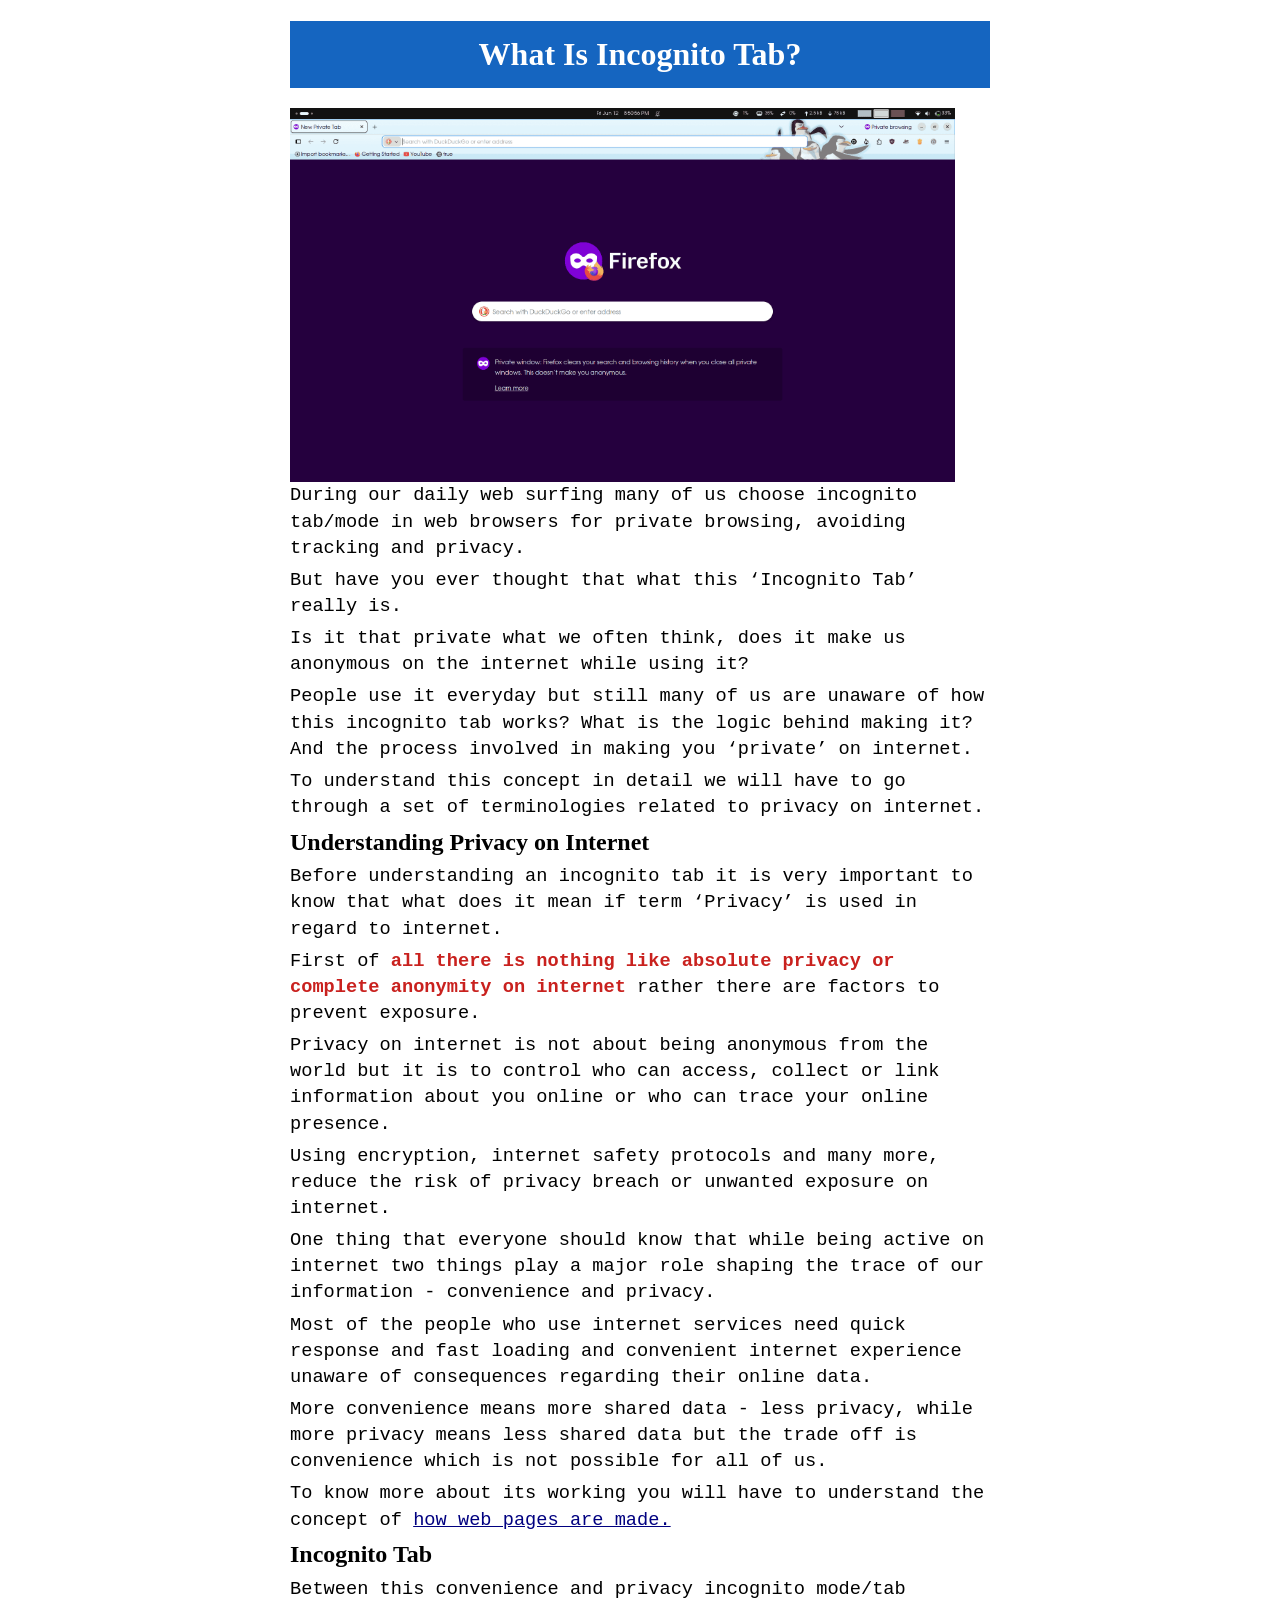
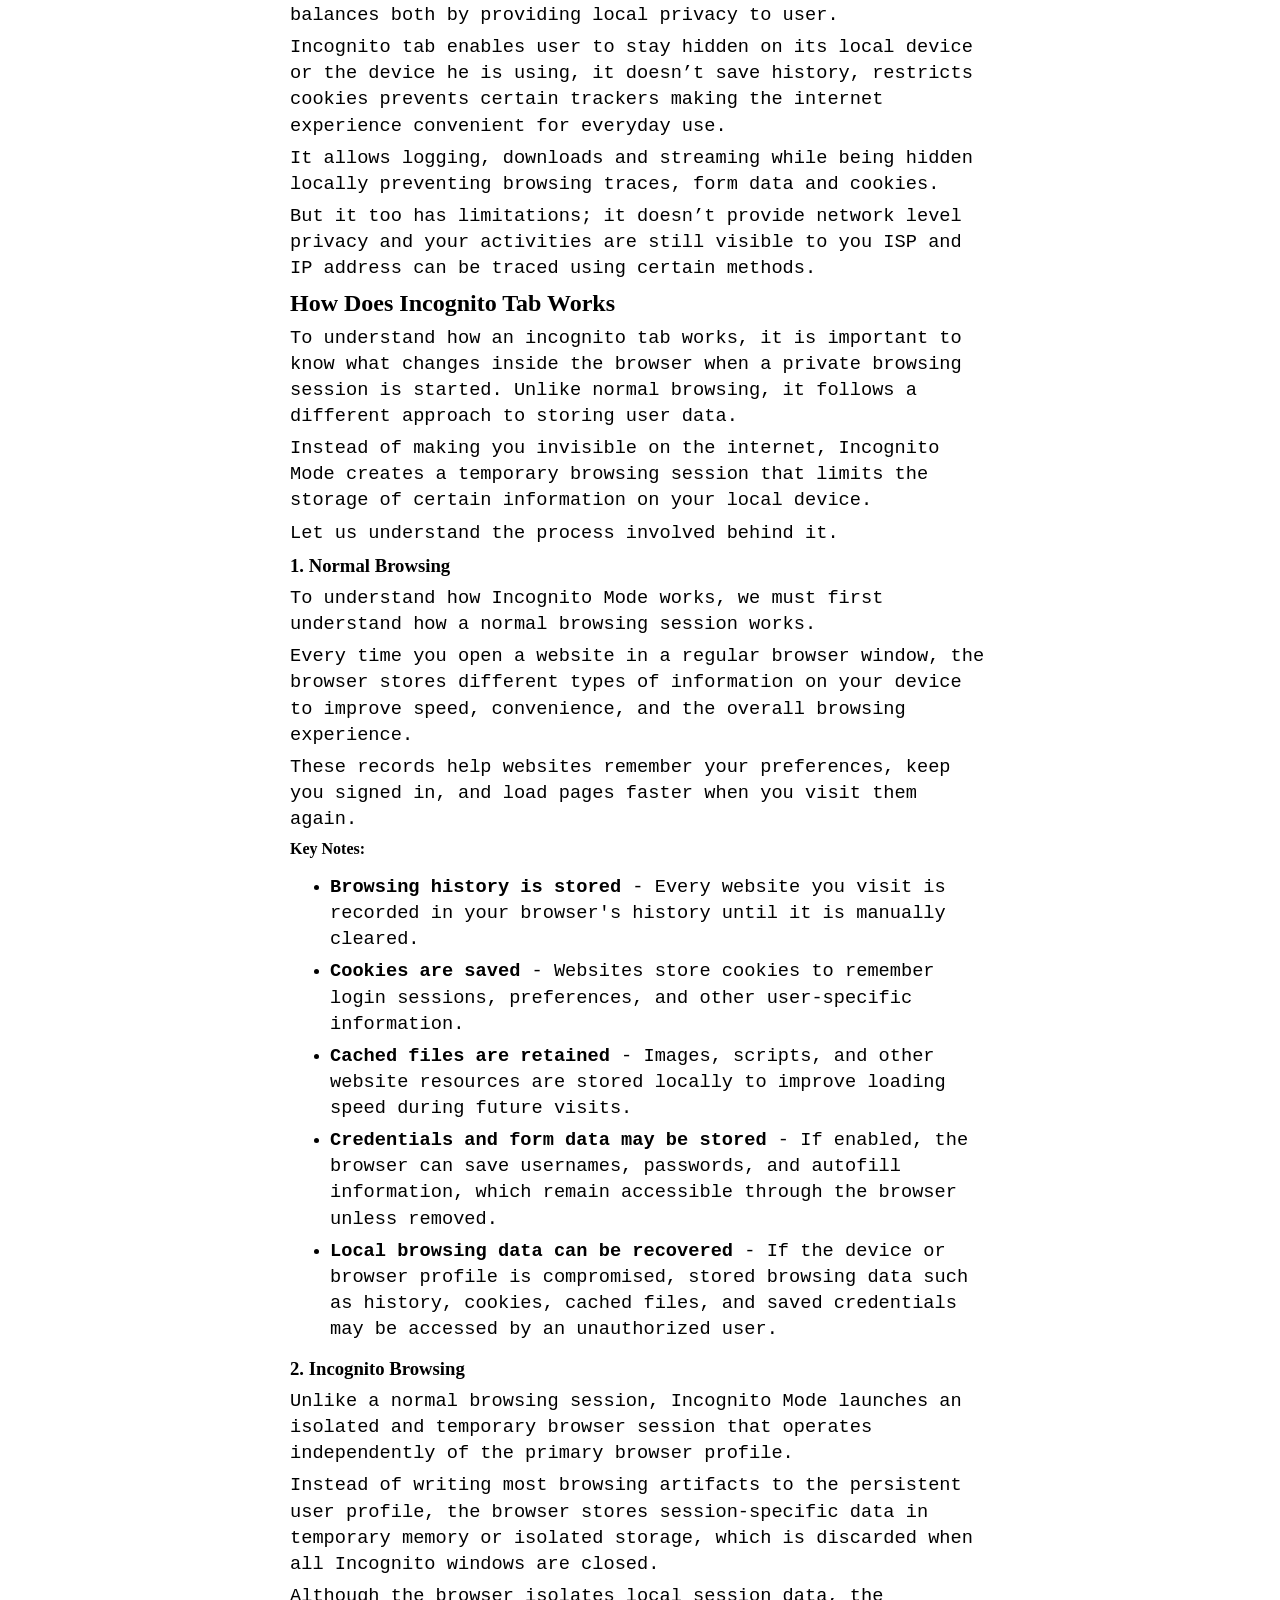
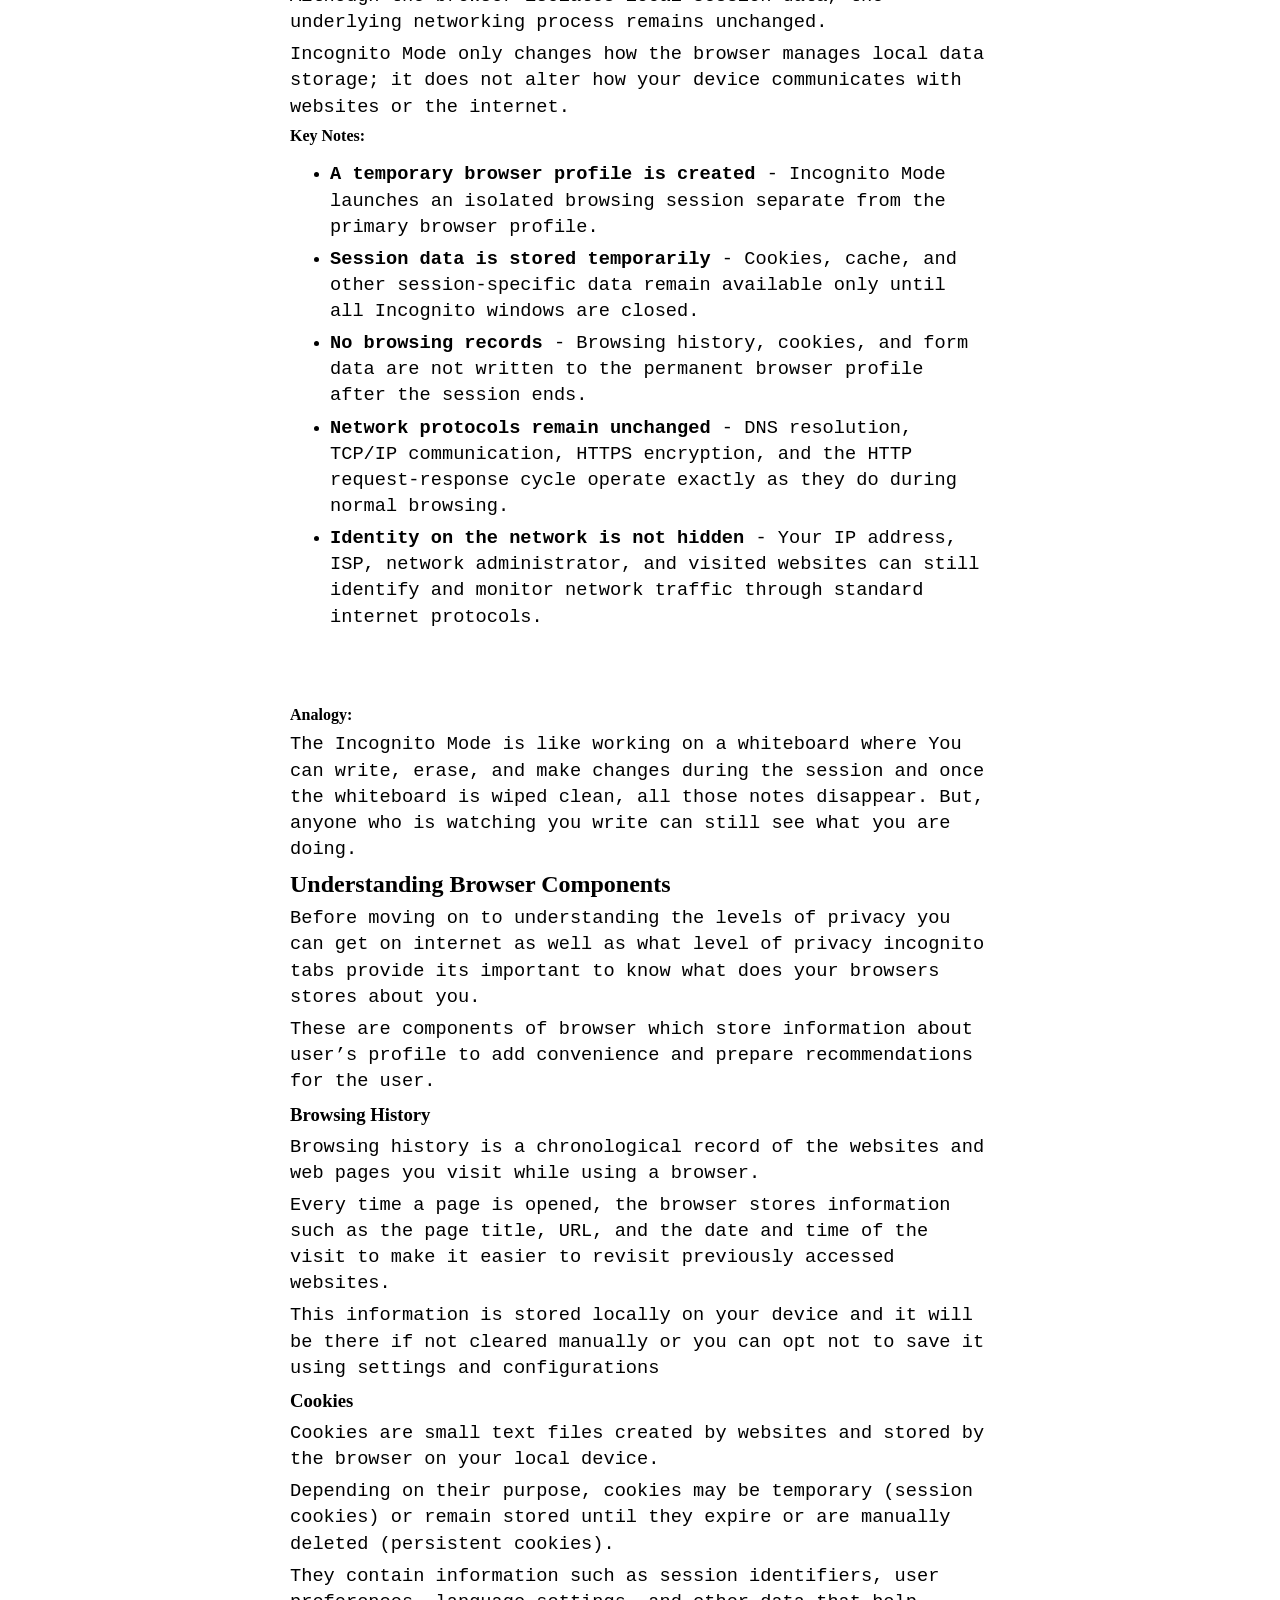
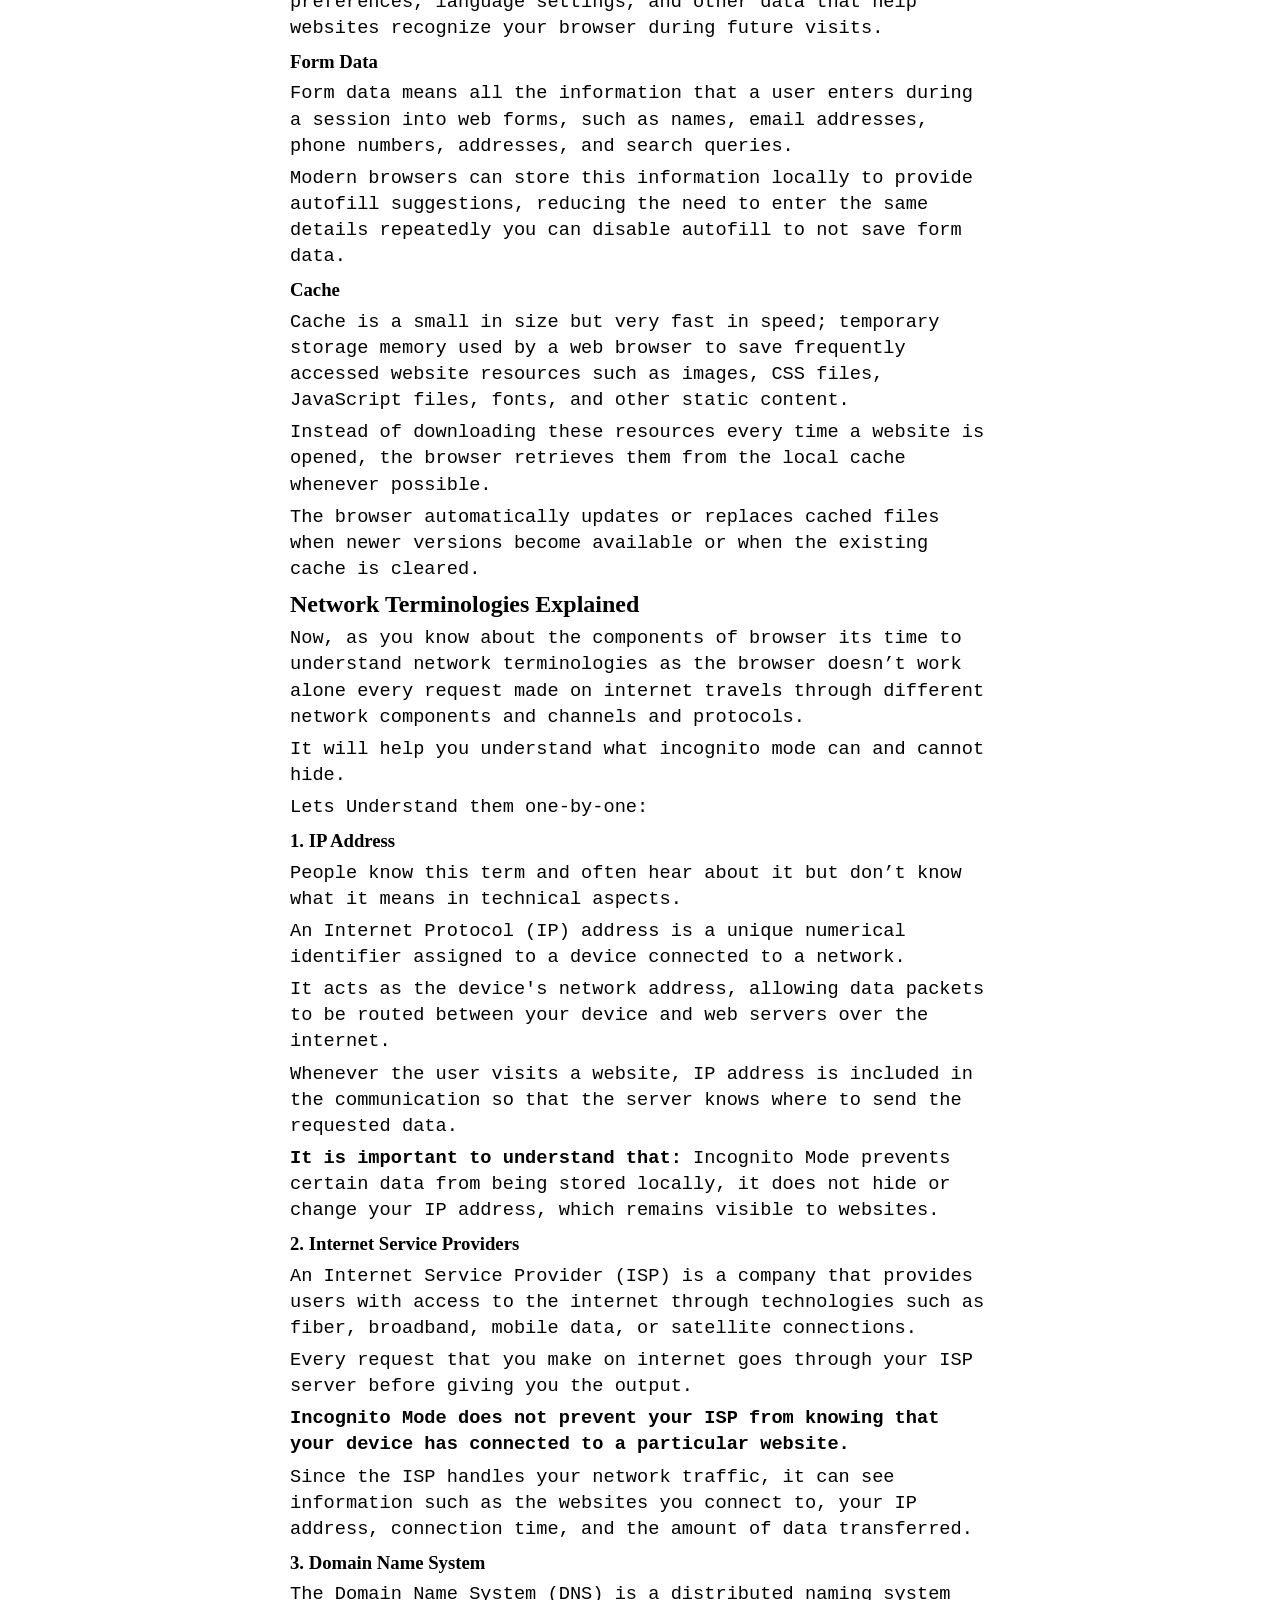
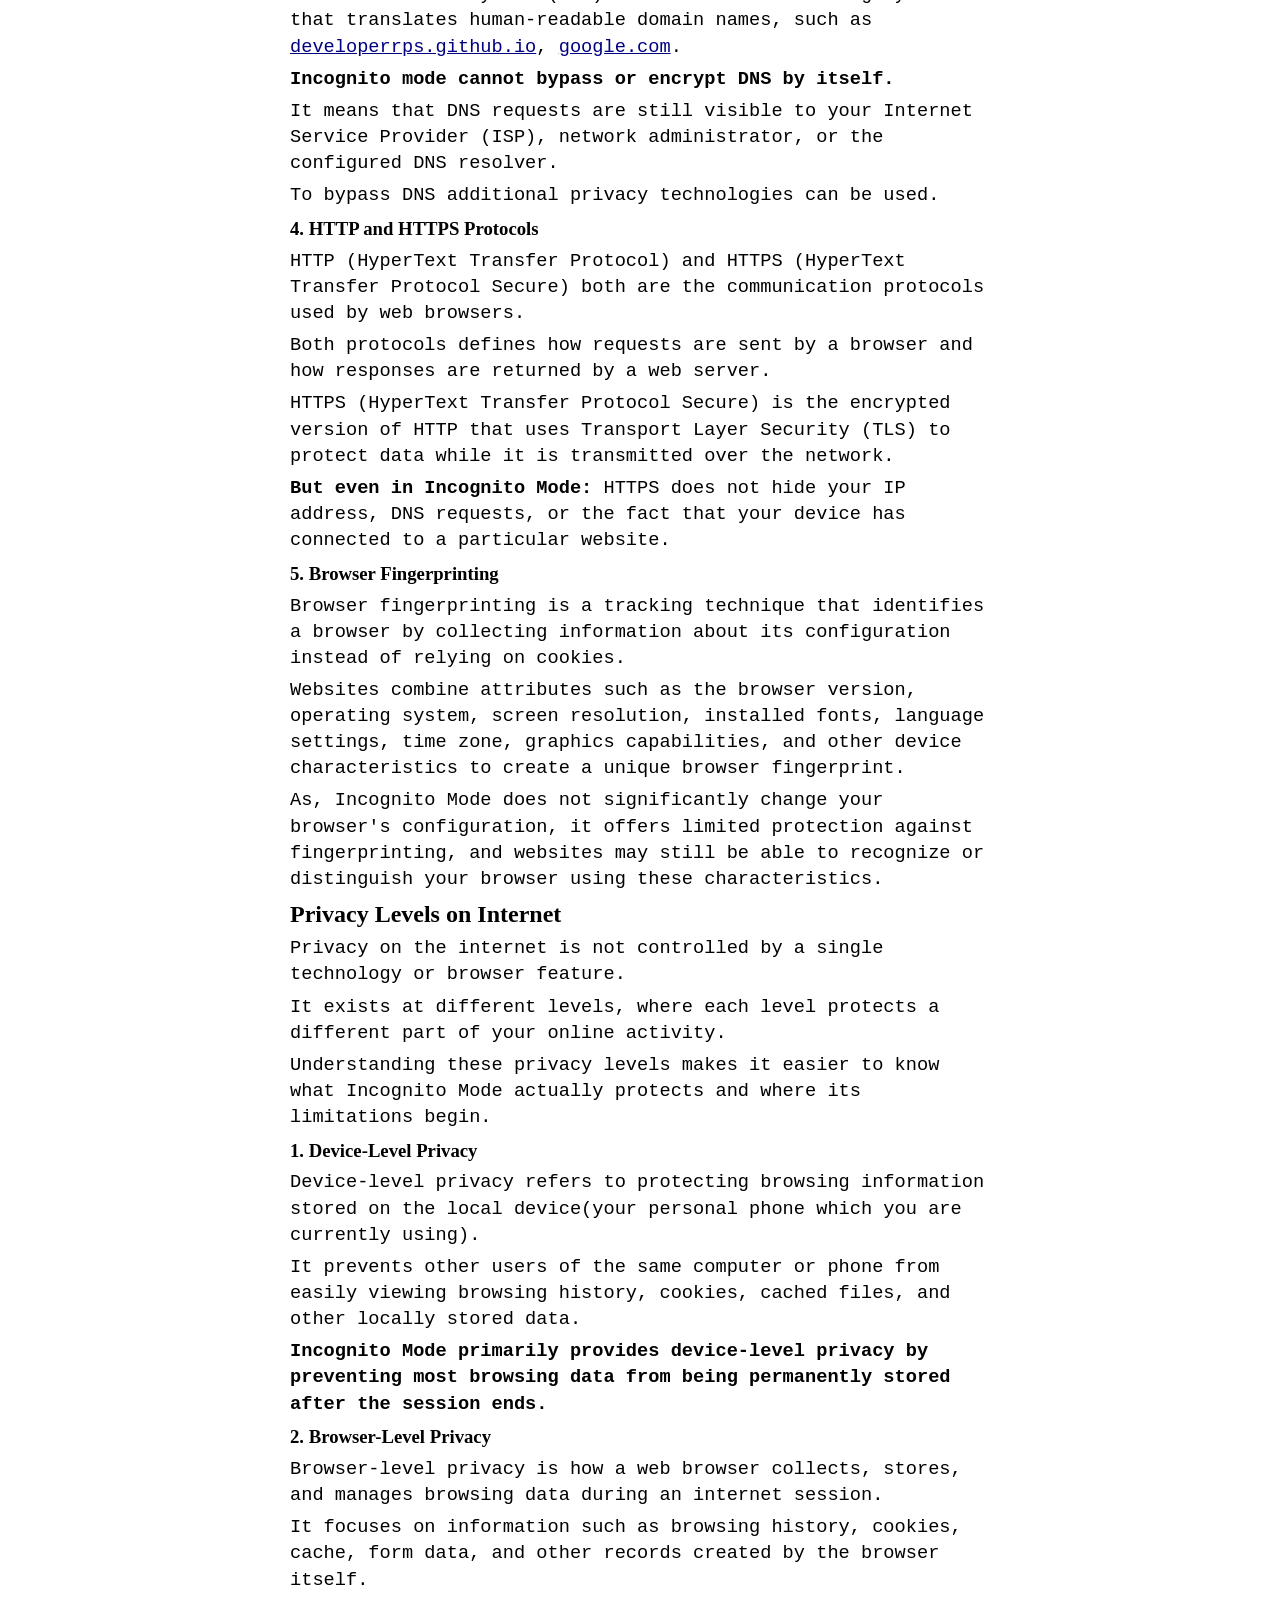
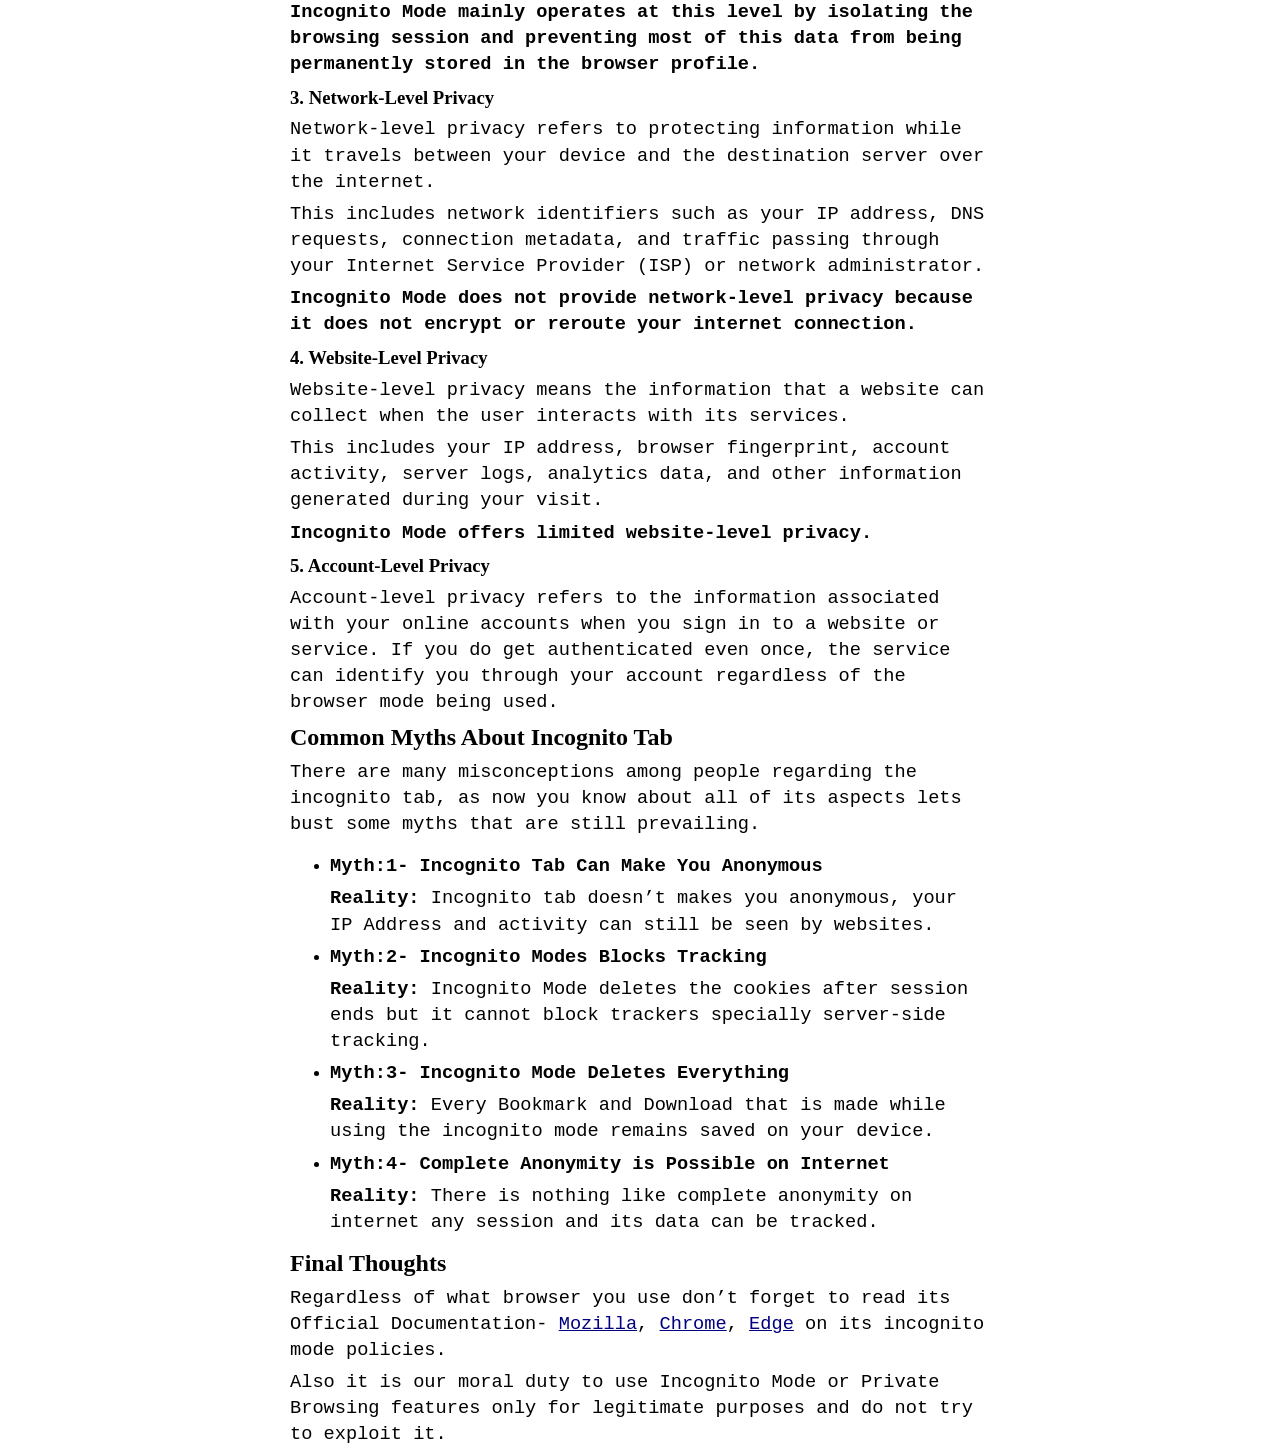
<file: what-is-incognito-tab.html>
<!DOCTYPE html>
<html>
<head>
	<meta http-equiv="content-type" content="text/html; charset=utf-8"/>
	<title>What is Incognito Tab</title>
	<meta name="generator" content="LibreOffice 24.2.7.2 (Linux)"/>
	<meta name="created" content="2026-06-12T20:42:02.959185635"/>
	<meta name="changed" content="2026-08-04T11:21:55.315026866"/>
	<style type="text/css">
		@page { size: 8.5in 11in; margin-left: 0.79in; margin-right: 0.39in; margin-top: 0.39in; margin-bottom: 0.39in }
		p { color: #000000; line-height: 1.2; margin: 3px 0; background: transparent; }
		p { font-family: "Liberation Mono", monospace; font-size: 14pt }
		h2 { color: #000000; line-height: 100%; margin-top: 0.1in; margin-bottom: 0.1in; background: transparent; page-break-before: auto; page-break-after: avoid }
		h3 { color: #000000; margin-top: 0.1in; margin-bottom: 0.08in; background: transparent; page-break-after: avoid }
		h4 { color: #000000; margin-top: 0.08in; margin-bottom: 0.08in; background: transparent; page-break-after: avoid }
		pre { color: #000000; background: transparent }
		h1 { color: white; margin-bottom: 0.08in; background: blue; page-break-after: avoid }
		a:link { color: #000080; text-decoration: underline }
		a:visited { color: #800000; text-decoration: underline }
		body { max-width: 700px; margin: auto; }p { color: #000000; line-height: 1.4; margin: 6px 0; background: transparent; }
		h1 { color: white; background: #1565c0; text-align: center; padding: 15px; margin-bottom: 20px; }
	</style>
</head>
<body lang="en-US" link="#000080" vlink="#800000" dir="ltr"><h1 class="western" align="center">
What Is Incognito Tab?
</h1>
<p class="western"><img src="incognito-tab-window-in-mozilla-firefox-browser-with-visible-system-inforamation-and-dark-mode.png" name="Image1" align="left" width="665" height="374" border="0"/>
<br/>
<br/>

</p>
<p class="western">During our daily web surfing many of us choose
incognito tab/mode in web browsers for private browsing, avoiding
tracking and privacy. 
</p>
<p class="western">But have you ever thought that what this
‘Incognito Tab’ really is. 
</p>
<p class="western">Is it that private what we often think, does it
make us anonymous on the internet while using it?</p>
<p class="western">People use it everyday but still many of us are
unaware of how this incognito tab works? What is the logic behind
making it? And the process involved in making you ‘private’ on
internet.</p>
<p class="western">To understand this concept in detail we will have
to go through a set of terminologies related to privacy on internet.</p>
<h2 class="western">Understanding Privacy on Internet</h2>
<p class="western">Before understanding an incognito tab it is very
important to know that what does it mean if term ‘Privacy’ is
used in regard to internet.</p>
<p class="western">First of <font color="#c9211e"><b>all there is
nothing like absolute privacy or complete anonymity on internet</b></font>
rather there are factors to prevent exposure.</p>
<p class="western">Privacy on internet is not about being anonymous
from the world but it is to control who can access, collect or link
information about you online or who can trace your online presence.</p>
<p class="western">Using encryption, internet safety protocols and
many more, reduce the risk of privacy breach or unwanted exposure on
internet.</p>
<p class="western">One thing that everyone should know that while
being active on internet two things play a major role shaping the
trace of our information - convenience and privacy.</p>
<p class="western">Most of the people who use internet services need
quick response and fast loading and convenient internet experience
unaware of consequences regarding their online data.</p>
<p class="western">More convenience means more shared data - less
privacy, while more privacy means less shared data but the trade off
is convenience which is not possible for all of us.</p>
<p class="western"><span style="font-weight: normal">To know more
about its working you will have to </span><span style="font-weight: normal">understand
</span><span style="font-weight: normal">the concept of <a href="https://devloperrps.github.io/developerrps/how-to-make-a-website.html">how
web pages are made.</a></span></p>
<h2 class="western">Incognito Tab</h2>
<p class="western">Between this convenience and privacy incognito
mode/tab balances both by providing local privacy to user.</p>
<p class="western">Incognito tab enables user to stay hidden on its
local device or the device he is using, it doesn’t save history,
restricts cookies prevents certain trackers making the internet
experience convenient for everyday use.</p>
<p class="western">It allows logging, downloads and streaming while
being hidden locally preventing browsing traces, form data and
cookies.</p>
<p class="western">But it too has limitations; it doesn’t provide
network level privacy and your activities are still visible to you
ISP and IP address can be traced using certain methods.</p>
<h2 class="western">How Does Incognito Tab Works</h2>
<p class="western">To understand how an incognito tab works, it is
important to know what changes inside the browser when a private
browsing session is started. Unlike normal browsing, it follows a
different approach to storing user data.</p>
<p class="western">Instead of making you invisible on the internet,
Incognito Mode creates a temporary browsing session that limits the
storage of certain information on your local device. 
</p>
<p class="western">Let us understand the process involved behind it.</p>
<h3 class="western">1. Normal Browsing</h3>
<p class="western">To understand how Incognito Mode works, we must
first understand how a normal browsing session works. 
</p>
<p class="western">Every time you open a website in a regular browser
window, the browser stores different types of information on your
device to improve speed, convenience, and the overall browsing
experience.</p>
<p class="western">These records help websites remember your
preferences, keep you signed in, and load pages faster when you visit
them again.</p>
<h4 class="western">Key Notes:</h4>
<ul>
	<li><p class="western"><b>Browsing history is stored</b> - Every
	website you visit is recorded in your browser's history until it is
	manually cleared.</p></li>
	<li><p class="western"><b>Cookies are saved</b> - Websites store
	cookies to remember login sessions, preferences, and other
	user-specific information.</p></li>
	<li><p class="western"><b>Cached files are retained</b> - Images,
	scripts, and other website resources are stored locally to improve
	loading speed during future visits.</p></li>
	<li><p class="western"><b>Credentials and form data may be stored</b>
	- If enabled, the browser can save usernames, passwords, and
	autofill information, which remain accessible through the browser
	unless removed.</p></li>
	<li><p class="western"><b>Local browsing data can be recovered</b> -
	If the device or browser profile is compromised, stored browsing
	data such as history, cookies, cached files, and saved credentials
	may be accessed by an unauthorized user.</p></li>
</ul>
<h3 class="western">2. Incognito Browsing</h3>
<p class="western">Unlike a normal browsing session, Incognito Mode
launches an isolated and temporary browser session that operates
independently of the primary browser profile. 
</p>
<p class="western">Instead of writing most browsing artifacts to the
persistent user profile, the browser stores session-specific data in
temporary memory or isolated storage, which is discarded when all
Incognito windows are closed.</p>
<p class="western">Although the browser isolates local session data,
the underlying networking process remains unchanged.</p>
<p class="western">Incognito Mode only changes how the browser
manages local data storage; it does not alter how your device
communicates with websites or the internet.</p>
<h4 class="western"><b>Key Notes:</b></h4>
<ul>
	<li><p class="western"><b>A temporary browser profile is created</b>
	- Incognito Mode launches an isolated browsing session separate from
	the primary browser profile.</p></li>
	<li><p class="western"><b>Session data is stored temporarily</b> -
	Cookies, cache, and other session-specific data remain available
	only until all Incognito windows are closed.</p></li>
	<li><p class="western"><b>No browsing records</b> - Browsing
	history, cookies, and form data are not written to the permanent
	browser profile after the session ends.</p></li>
	<li><p class="western"><b>Network protocols remain unchanged</b> -
	DNS resolution, TCP/IP communication, HTTPS encryption, and the HTTP
	request-response cycle operate exactly as they do during normal
	browsing.</p></li>
	<li><p class="western"><b>Identity on the network is not hidden</b>
	- Your IP address, ISP, network administrator, and visited websites
	can still identify and monitor network traffic through standard
	internet protocols.</p></li>
</ul>
<p class="western"><br/>
<br/>

</p>
<h4 class="western"><b>Analogy:</b> 
</h4>
<p class="western">The Incognito Mode is like working on a whiteboard
where You can write, erase, and make changes during the session and
once the whiteboard is wiped clean, all those notes disappear. But,
anyone who is watching you write can still see what you are doing.</p>
<h2 class="western">Understanding Browser Components</h2>
<p class="western">Before moving on to understanding the levels of
privacy you can get on internet as well as what level of privacy
incognito tabs provide its important to know what does your browsers
stores about you.</p>
<p class="western">These are components of browser which store
information about user’s profile to add convenience and prepare
recommendations for the user.</p>
<h3 class="western">Browsing History</h3>
<p class="western">Browsing history is a chronological record of the
websites and web pages you visit while using a browser. 
</p>
<p class="western">Every time a page is opened, the browser stores
information such as the page title, URL, and the date and time of the
visit to make it easier to revisit previously accessed websites.</p>
<p class="western">This information is stored locally on your device
and it will be there if not cleared manually or you can opt not to
save it using settings and configurations</p>
<h3 class="western">Cookies</h3>
<p class="western">Cookies are small text files created by websites
and stored by the browser on your local device. 
</p>
<p class="western">Depending on their purpose, cookies may be
temporary (session cookies) or remain stored until they expire or are
manually deleted (persistent cookies).</p>
<p class="western">They contain information such as session
identifiers, user preferences, language settings, and other data that
help websites recognize your browser during future visits.</p>
<h3 class="western">Form Data</h3>
<p class="western">Form data means all the information that a user
enters during a session into web forms, such as names, email
addresses, phone numbers, addresses, and search queries. 
</p>
<p class="western">Modern browsers can store this information locally
to provide autofill suggestions, reducing the need to enter the same
details repeatedly you can disable autofill to not save form data.</p>
<h3 class="western">Cache</h3>
<p class="western">Cache is a small in size but very fast in speed;
temporary storage memory used by a web browser to save frequently
accessed website resources such as images, CSS files, JavaScript
files, fonts, and other static content. 
</p>
<p class="western">Instead of downloading these resources every time
a website is opened, the browser retrieves them from the local cache
whenever possible.</p>
<p class="western">The browser automatically updates or replaces
cached files when newer versions become available or when the
existing cache is cleared.</p>
<h2 class="western">Network Terminologies Explained</h2>
<p class="western">Now, as you know about the components of browser
its time to understand network terminologies as the browser doesn’t
work alone every request made on internet travels through different
network components and channels and protocols.</p>
<p class="western">It will help you understand what incognito mode
can and cannot hide.</p>
<p class="western">Lets Understand them one-by-one:</p>
<h3 class="western">1. IP Address</h3>
<p class="western">People know this term and often hear about it but
don’t know what it means in technical aspects.</p>
<p class="western">An Internet Protocol (IP) address is a unique
numerical identifier assigned to a device connected to a network. 
</p>
<p class="western">It acts as the device's network address, allowing
data packets to be routed between your device and web servers over
the internet.</p>
<p class="western">Whenever the user visits a website, IP address is
included in the communication so that the server knows where to send
the requested data. 
</p>
<p class="western"><b>It is important to understand that:</b>
Incognito Mode prevents certain data from being stored locally, it
does not hide or change your IP address, which remains visible to
websites.</p>
<h3 class="western">2. Internet Service Providers</h3>
<p class="western">An Internet Service Provider (ISP) is a company
that provides users with access to the internet through technologies
such as fiber, broadband, mobile data, or satellite connections. 
</p>
<p class="western">Every request that you make on internet goes
through your ISP server before giving you the output.</p>
<p class="western"><b>Incognito Mode does not prevent your ISP from
knowing that your device has connected to a particular website.</b></p>
<p class="western">Since the ISP handles your network traffic, it can
see information such as the websites you connect to, your IP address,
connection time, and the amount of data transferred.</p>
<h3 class="western">3. Domain Name System</h3>
<p class="western">The Domain Name System (DNS) is a distributed
naming system that translates human-readable domain names, such as
<a href="https://devloperrps.github.io/developerrps/">developerrps.github.io</a>,
<a href="https://www.google.com/">google.com</a>.</p>
<p class="western"><b>Incognito mode cannot bypass or encrypt DNS by
itself.</b></p>
<p class="western">It means that DNS requests are still visible to
your Internet Service Provider (ISP), network administrator, or the
configured DNS resolver.</p>
<p class="western">To bypass DNS additional privacy technologies can
be used.</p>
<h3 class="western">4. HTTP and HTTPS Protocols</h3>
<p class="western">HTTP (HyperText Transfer Protocol) and HTTPS
(HyperText Transfer Protocol Secure) both are the communication
protocols used by web browsers.</p>
<p class="western">Both protocols defines how requests are sent by a
browser and how responses are returned by a web server.</p>
<p class="western">HTTPS (HyperText Transfer Protocol Secure) is the
encrypted version of HTTP that uses Transport Layer Security (TLS) to
protect data while it is transmitted over the network. 
</p>
<p class="western"><b>But even in Incognito Mode:</b> HTTPS does not
hide your IP address, DNS requests, or the fact that your device has
connected to a particular website. 
</p>
<h3 class="western">5. Browser Fingerprinting</h3>
<p class="western">Browser fingerprinting is a tracking technique
that identifies a browser by collecting information about its
configuration instead of relying on cookies. 
</p>
<p class="western">Websites combine attributes such as the browser
version, operating system, screen resolution, installed fonts,
language settings, time zone, graphics capabilities, and other device
characteristics to create a unique browser fingerprint.</p>
<p class="western">As, Incognito Mode does not significantly change
your browser's configuration, it offers limited protection against
fingerprinting, and websites may still be able to recognize or
distinguish your browser using these characteristics.</p>
<h2 class="western">Privacy Levels on Internet</h2>
<p class="western">Privacy on the internet is not controlled by a
single technology or browser feature. 
</p>
<p class="western">It exists at different levels, where each level
protects a different part of your online activity.</p>
<p class="western">Understanding these privacy levels makes it easier
to know what Incognito Mode actually protects and where its
limitations begin. 
</p>
<h3 class="western">1. Device-Level Privacy</h3>
<p class="western">Device-level privacy refers to protecting browsing
information stored on the local device(your personal phone which you
are currently using). 
</p>
<p class="western">It prevents other users of the same computer or
phone from easily viewing browsing history, cookies, cached files,
and other locally stored data.</p>
<p class="western"><b>Incognito Mode primarily provides device-level
privacy by preventing most browsing data from being permanently
stored after the session ends.</b></p>
<h3 class="western">2. Browser-Level Privacy</h3>
<p class="western" style="font-weight: normal">Browser-level privacy
is how a web browser collects, stores, and manages browsing data
during an internet session. 
</p>
<p class="western" style="font-weight: normal">It focuses on
information such as browsing history, cookies, cache, form data, and
other records created by the browser itself.</p>
<p class="western" style="font-weight: normal"><b>Incognito Mode
mainly operates at this level by isolating the browsing session and
preventing most of this data from being permanently stored in the
browser profile.</b></p>
<h3 class="western">3. Network-Level Privacy</h3>
<p class="western" style="font-weight: normal">Network-level privacy
refers to protecting information while it travels between your device
and the destination server over the internet. 
</p>
<p class="western" style="font-weight: normal">This includes network
identifiers such as your IP address, DNS requests, connection
metadata, and traffic passing through your Internet Service Provider
(ISP) or network administrator.</p>
<p class="western" style="font-weight: normal"><b>Incognito Mode does
not provide network-level privacy because it does not encrypt or
reroute your internet connection.</b></p>
<h3 class="western">4. Website-Level Privacy</h3>
<p class="western" style="font-weight: normal">Website-level privacy
means the information that a website can collect when the user
interacts with its services. 
</p>
<p class="western" style="font-weight: normal">This includes your IP
address, browser fingerprint, account activity, server logs,
analytics data, and other information generated during your visit.</p>
<p class="western"><b>Incognito Mode offers limited website-level
privacy.</b></p>
<h3 class="western">5. Account-Level Privacy</h3>
<p class="western" style="font-weight: normal">Account-level privacy
refers to the information associated with your online accounts when
you sign in to a website or service. If you do get authenticated even
once, the service can identify you through your account regardless of
the browser mode being used.</p>
<h2 class="western">Common Myths About Incognito Tab 
</h2>
<p class="western">There are many misconceptions among people
regarding the incognito tab, as now you know about all of its aspects
lets bust some myths that are still prevailing.</p>
<ul>
	<li><p class="western"><b>Myth:1- Incognito Tab Can Make You
	Anonymous</b></p>
	<p class="western"><b>Reality:</b><span style="font-weight: normal">
	Incognito tab doesn’t makes you anonymous, your IP Address and
	activity can still be seen by websites.</span></p></li>
	<li><p class="western"><b>Myth:2- Incognito Modes Blocks Tracking</b></p>
	<p class="western"><b>Reality:</b><span style="font-weight: normal">
	Incognito Mode deletes the cookies after session ends but it cannot
	block trackers specially server-side tracking.</span></p></li>
	<li><p class="western"><b>Myth:3- Incognito Mode Deletes Everything</b></p>
	<p class="western"><b>Reality: </b><span style="font-weight: normal">Every
	Bookmark and Download that is made while using the incognito mode
	remains saved on your device.</span></p></li>
	<li><p class="western"><b>Myth:4- Complete Anonymity is Possible on
	Internet</b></p>
	<p class="western"><b>Reality: </b><span style="font-weight: normal">There
	is nothing like complete anonymity on internet any session and its
	data can be tracked.</span></p></li>
</ul>
<h2 class="western">Final Thoughts</h2>
<p class="western"><span style="font-weight: normal">Regardless of
what browser you use don’t forget to read its </span><span style="font-weight: normal">Official
Documentation- <a href="https://support.mozilla.org/en-US/kb/common-myths-about-private-browsing?as=u&amp;utm_source=inproduct">Mozilla</a>,
<a href="https://support.google.com/chrome/answer/95464?hl=en-GB&amp;co=GENIE.Platform%3DDesktop">Chrome</a>,
<a href="https://learn.microsoft.com/en-us/deployedge/microsoft-edge-policies/inprivatemodeavailability">Edge</a>
</span><span style="font-weight: normal">on its incognito mode
policies.</span></p>
<p class="western"><span style="font-weight: normal">Also it is our
moral duty to use Incognito Mode or Private Browsing features only
for legitimate purposes and do not try to exploit it.</span></p>
</body>
</html>
</file>
<file: style.css>
body{
margin:0;
background:#f5f5f5;
color:#222;
font-family:Georgia,serif;
line-height:1.7;
}

.container{
max-width:850px;
margin:auto;
padding:20px;
}

header{
width:100%;
background:#1565c0;
color:#fff;
text-align:center;
padding:25px 0;
margin:0;
}

header h1{
margin:0;
font-weight:bold;
}

header p{
margin-top:8px;
}

nav{
width:100%;
background:#000;
text-align:center;
position:sticky;
top:0;
padding:10px 0;
margin:0;
z-index:1000;
}

nav a{
color:#fff;
text-decoration:none;
margin:0 15px;
}

main{
width:100%;
}

article{
margin-bottom:50px;
}

.date{
color:gray;
font-size:.9rem;
}

section{
margin-top:40px;
}

section h3{
display:inline-block;
background:#1565c0;
color:#fff;
padding:5px 12px;
margin-bottom:10px;
}

ul{
list-style:none;
padding-left:0;
}

li{
margin:8px 0;
}

footer{
width:100%;
background:#f5f5f5;
border-top:1px solid #ccc;
text-align:center;
padding:20px 0;
margin-top:60px;
}
</file>
